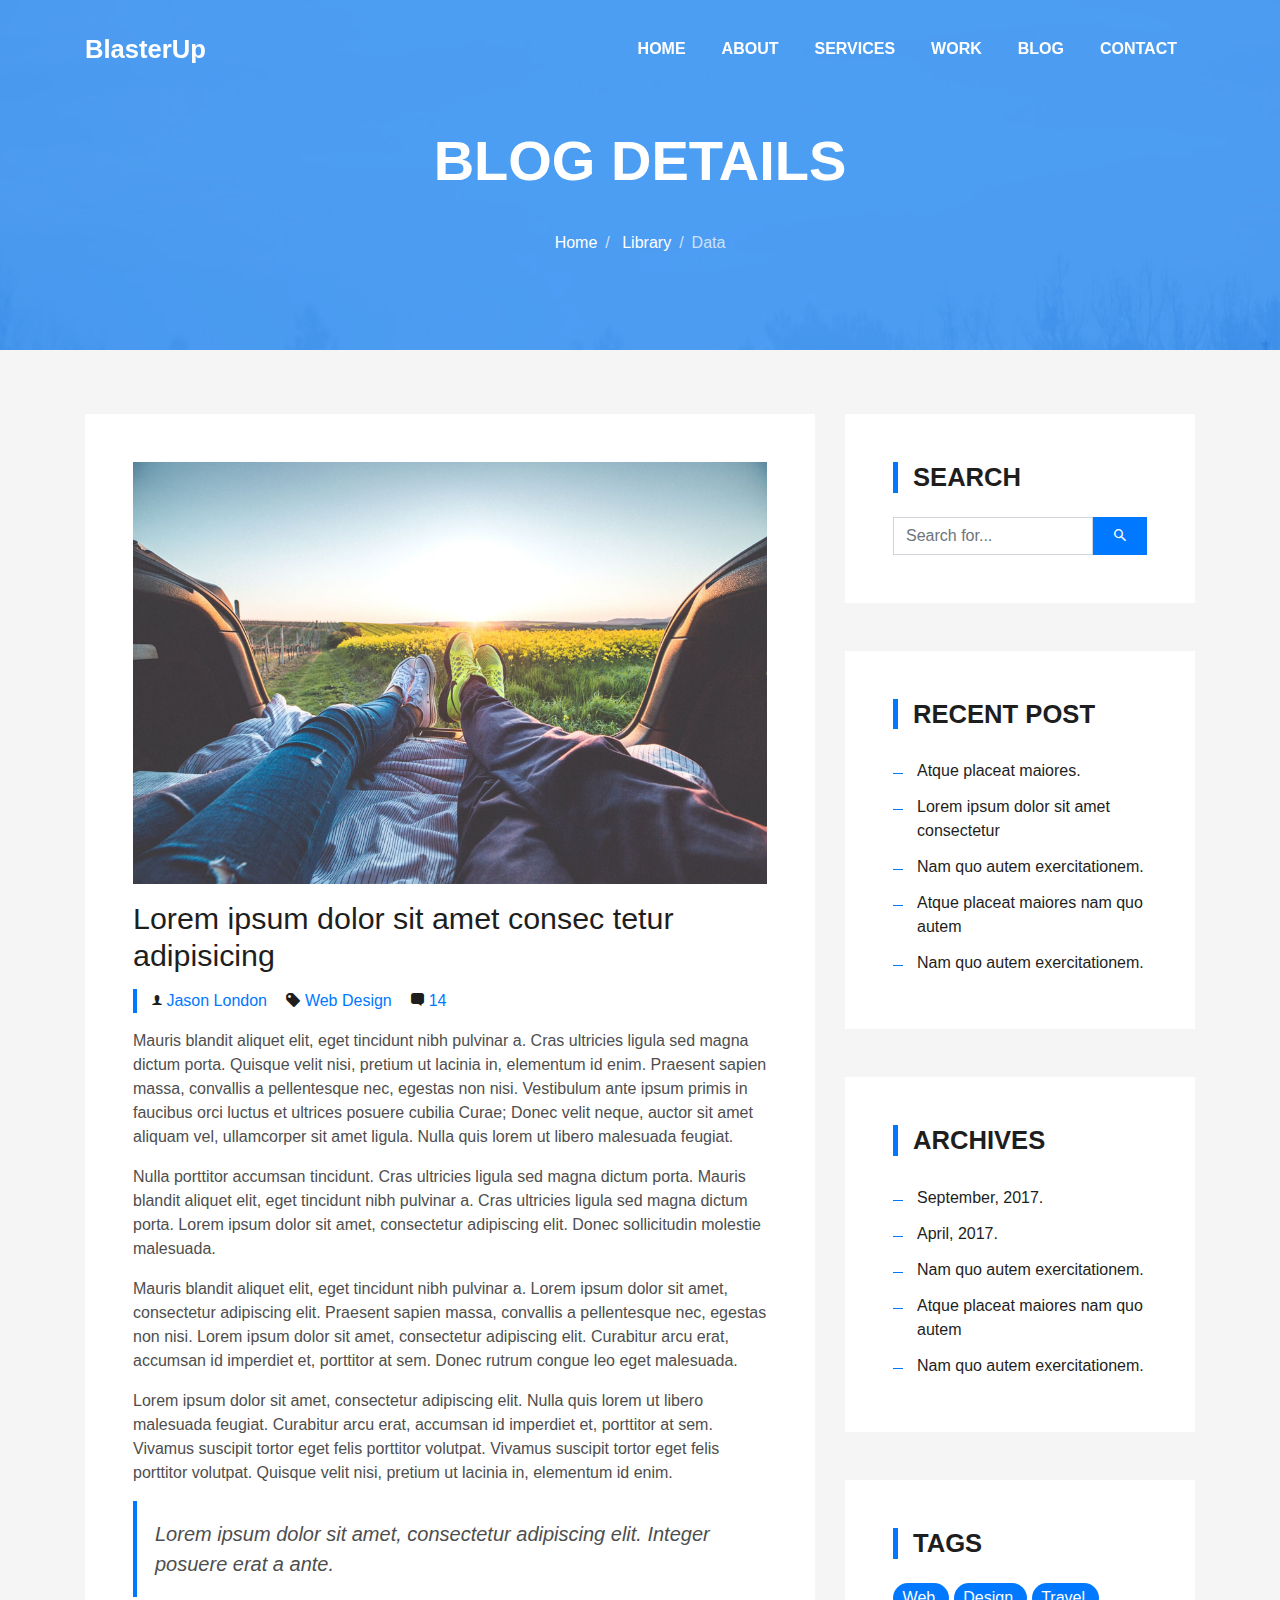
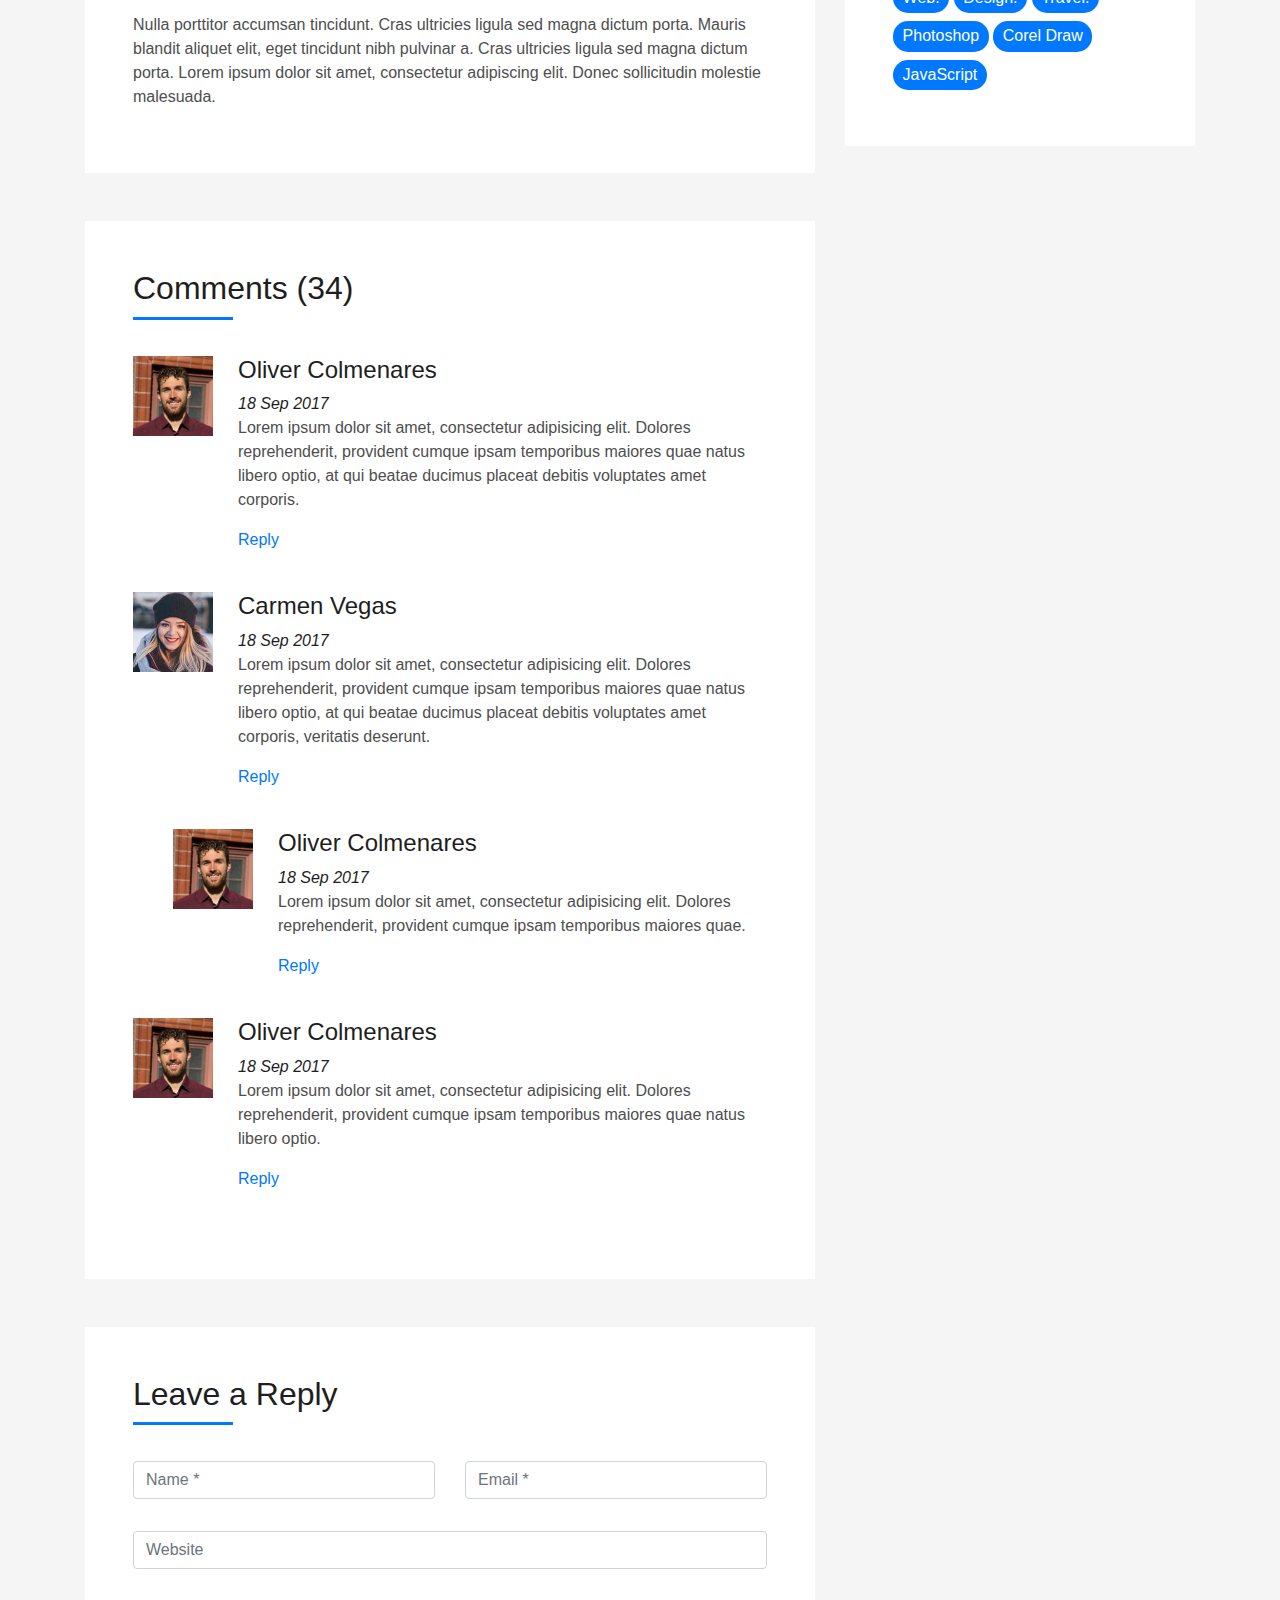
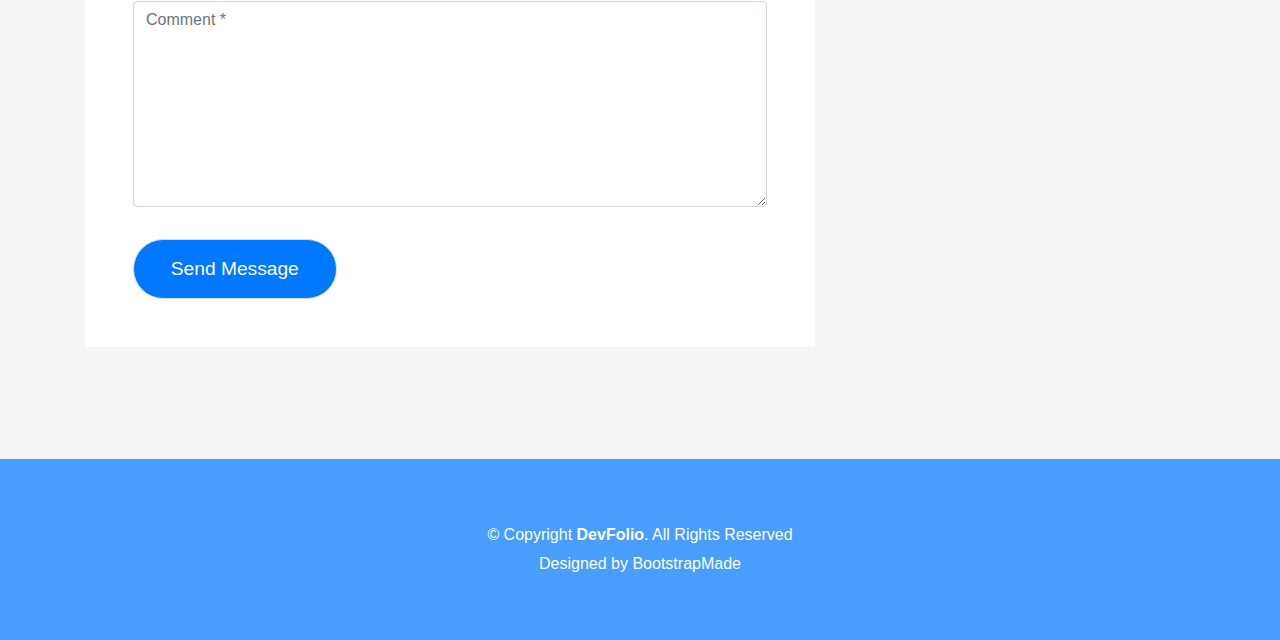
<file: blog-single.html>
<!DOCTYPE html>
<html lang="en">
<head>
  <meta charset="utf-8">
  <title>DevFolio Bootstrap Template</title>
  <meta content="width=device-width, initial-scale=1.0" name="viewport">
  <meta content="" name="keywords">
  <meta content="" name="description">

  <!-- Favicons -->
  <link href="img/favicon.png" rel="icon">
  <link href="img/apple-touch-icon.png" rel="apple-touch-icon">

  <!-- Bootstrap CSS File -->
  <link href="lib/bootstrap/css/bootstrap.min.css" rel="stylesheet">

  <!-- Libraries CSS Files -->
  <link href="lib/font-awesome/css/font-awesome.min.css" rel="stylesheet">
  <link href="lib/animate/animate.min.css" rel="stylesheet">
  <link href="lib/ionicons/css/ionicons.min.css" rel="stylesheet">
  <link href="lib/owlcarousel/assets/owl.carousel.min.css" rel="stylesheet">
  <link href="lib/lightbox/css/lightbox.min.css" rel="stylesheet">

  <!-- Main Stylesheet File -->
  <link href="css/style.css" rel="stylesheet">

  <!-- =======================================================
    Theme Name: DevFolio
    Theme URL: https://bootstrapmade.com/devfolio-bootstrap-portfolio-html-template/
    Author: BootstrapMade.com
    License: https://bootstrapmade.com/license/
  ======================================================= -->
</head>

<body>
  <!--/ Nav Star /-->
  <nav class="navbar navbar-b navbar-trans navbar-expand-md fixed-top" id="mainNav">
    <div class="container">
      <a class="navbar-brand js-scroll" href="#page-top">BlasterUp</a>
      <button class="navbar-toggler collapsed" type="button" data-toggle="collapse" data-target="#navbarDefault"
        aria-controls="navbarDefault" aria-expanded="false" aria-label="Toggle navigation">
        <span></span>
        <span></span>
        <span></span>
      </button>
      <div class="navbar-collapse collapse justify-content-end" id="navbarDefault">
        <ul class="navbar-nav">
          <li class="nav-item">
            <a class="nav-link js-scroll" href="index.html">Home</a>
          </li>
          <li class="nav-item">
            <a class="nav-link js-scroll" href="#">About</a>
          </li>
          <li class="nav-item">
            <a class="nav-link js-scroll" href="#">Services</a>
          </li>
          <li class="nav-item">
            <a class="nav-link js-scroll" href="#">Work</a>
          </li>
          <li class="nav-item">
            <a class="nav-link js-scroll" href="#">Blog</a>
          </li>
          <li class="nav-item">
            <a class="nav-link js-scroll" href="#">Contact</a>
          </li>
        </ul>
      </div>
    </div>
  </nav>
  <!--/ Nav End /-->

  <!--/ Intro Skew Star /-->
  <div class="intro intro-single route bg-image" style="background-image: url(img/overlay-bg.jpg)">
    <div class="overlay-mf"></div>
    <div class="intro-content display-table">
      <div class="table-cell">
        <div class="container">
          <h2 class="intro-title mb-4">Blog Details</h2>
          <ol class="breadcrumb d-flex justify-content-center">
            <li class="breadcrumb-item">
              <a href="#">Home</a>
            </li>
            <li class="breadcrumb-item">
              <a href="#">Library</a>
            </li>
            <li class="breadcrumb-item active">Data</li>
          </ol>
        </div>
      </div>
    </div>
  </div>
  <!--/ Intro Skew End /-->

  <!--/ Section Blog-Single Star /-->
  <section class="blog-wrapper sect-pt4" id="blog">
    <div class="container">
      <div class="row">
        <div class="col-md-8">
          <div class="post-box">
            <div class="post-thumb">
              <img src="img/post-1.jpg" class="img-fluid" alt="">
            </div>
            <div class="post-meta">
              <h1 class="article-title">Lorem ipsum dolor sit amet consec tetur adipisicing</h1>
              <ul>
                <li>
                  <span class="ion-ios-person"></span>
                  <a href="#">Jason London</a>
                </li>
                <li>
                  <span class="ion-pricetag"></span>
                  <a href="#">Web Design</a>
                </li>
                <li>
                  <span class="ion-chatbox"></span>
                  <a href="#">14</a>
                </li>
              </ul>
            </div>
            <div class="article-content">
              <p>
                Mauris blandit aliquet elit, eget tincidunt nibh pulvinar a. Cras ultricies ligula sed magna dictum
                porta. Quisque velit
                nisi, pretium ut lacinia in, elementum id enim. Praesent sapien massa, convallis a pellentesque
                nec, egestas non nisi. Vestibulum ante ipsum primis in faucibus orci luctus et ultrices posuere
                cubilia Curae; Donec velit neque, auctor sit amet aliquam vel, ullamcorper sit amet ligula.
                Nulla quis lorem ut libero malesuada feugiat.
              </p>
              <p>
                Nulla porttitor accumsan tincidunt. Cras ultricies ligula sed magna dictum porta. Mauris blandit
                aliquet elit, eget tincidunt
                nibh pulvinar a. Cras ultricies ligula sed magna dictum porta. Lorem ipsum dolor sit amet,
                consectetur adipiscing elit. Donec sollicitudin molestie malesuada.
              </p>
              <p>
                Mauris blandit aliquet elit, eget tincidunt nibh pulvinar a. Lorem ipsum dolor sit amet, consectetur
                adipiscing elit. Praesent
                sapien massa, convallis a pellentesque nec, egestas non nisi. Lorem ipsum dolor sit amet,
                consectetur adipiscing elit. Curabitur arcu erat, accumsan id imperdiet et, porttitor at
                sem. Donec rutrum congue leo eget malesuada.
              </p>
              <p>
                Lorem ipsum dolor sit amet, consectetur adipiscing elit. Nulla quis lorem ut libero malesuada feugiat.
                Curabitur arcu erat,
                accumsan id imperdiet et, porttitor at sem. Vivamus suscipit tortor eget felis porttitor
                volutpat. Vivamus suscipit tortor eget felis porttitor volutpat. Quisque velit nisi, pretium
                ut lacinia in, elementum id enim.
              </p>
              <blockquote class="blockquote">
                <p class="mb-0">Lorem ipsum dolor sit amet, consectetur adipiscing elit. Integer posuere erat a ante.</p>
              </blockquote>
              <p>
                Nulla porttitor accumsan tincidunt. Cras ultricies ligula sed magna dictum porta. Mauris blandit
                aliquet elit, eget tincidunt
                nibh pulvinar a. Cras ultricies ligula sed magna dictum porta. Lorem ipsum dolor sit amet,
                consectetur adipiscing elit. Donec sollicitudin molestie malesuada.
              </p>
            </div>
          </div>
          <div class="box-comments">
            <div class="title-box-2">
              <h4 class="title-comments title-left">Comments (34)</h4>
            </div>
            <ul class="list-comments">
              <li>
                <div class="comment-avatar">
                  <img src="img/testimonial-2.jpg" alt="">
                </div>
                <div class="comment-details">
                  <h4 class="comment-author">Oliver Colmenares</h4>
                  <span>18 Sep 2017</span>
                  <p>
                    Lorem ipsum dolor sit amet, consectetur adipisicing elit. Dolores reprehenderit, provident cumque
                    ipsam temporibus maiores
                    quae natus libero optio, at qui beatae ducimus placeat debitis voluptates amet corporis.
                  </p>
                  <a href="3">Reply</a>
                </div>
              </li>
              <li>
                <div class="comment-avatar">
                  <img src="img/testimonial-4.jpg" alt="">
                </div>
                <div class="comment-details">
                  <h4 class="comment-author">Carmen Vegas</h4>
                  <span>18 Sep 2017</span>
                  <p>
                    Lorem ipsum dolor sit amet, consectetur adipisicing elit. Dolores reprehenderit, provident cumque
                    ipsam temporibus maiores
                    quae natus libero optio, at qui beatae ducimus placeat debitis voluptates amet corporis,
                    veritatis deserunt.
                  </p>
                  <a href="3">Reply</a>
                </div>
              </li>
              <li class="comment-children">
                <div class="comment-avatar">
                  <img src="img/testimonial-2.jpg" alt="">
                </div>
                <div class="comment-details">
                  <h4 class="comment-author">Oliver Colmenares</h4>
                  <span>18 Sep 2017</span>
                  <p>
                    Lorem ipsum dolor sit amet, consectetur adipisicing elit. Dolores reprehenderit, provident cumque
                    ipsam temporibus maiores
                    quae.
                  </p>
                  <a href="3">Reply</a>
                </div>
              </li>
              <li>
                <div class="comment-avatar">
                  <img src="img/testimonial-2.jpg" alt="">
                </div>
                <div class="comment-details">
                  <h4 class="comment-author">Oliver Colmenares</h4>
                  <span>18 Sep 2017</span>
                  <p>
                    Lorem ipsum dolor sit amet, consectetur adipisicing elit. Dolores reprehenderit, provident cumque
                    ipsam temporibus maiores
                    quae natus libero optio.
                  </p>
                  <a href="3">Reply</a>
                </div>
              </li>
            </ul>
          </div>
          <div class="form-comments">
            <div class="title-box-2">
              <h3 class="title-left">
                Leave a Reply
              </h3>
            </div>
            <form class="form-mf">
              <div class="row">
                <div class="col-md-6 mb-3">
                  <div class="form-group">
                    <input type="text" class="form-control input-mf" id="inputName" placeholder="Name *" required>
                  </div>
                </div>
                <div class="col-md-6 mb-3">
                  <div class="form-group">
                    <input type="email" class="form-control input-mf" id="inputEmail1" placeholder="Email *" required>
                  </div>
                </div>
                <div class="col-md-12 mb-3">
                  <div class="form-group">
                    <input type="url" class="form-control input-mf" id="inputUrl" placeholder="Website">
                  </div>
                </div>
                <div class="col-md-12 mb-3">
                  <div class="form-group">
                    <textarea id="textMessage" class="form-control input-mf" placeholder="Comment *" name="message"
                      cols="45" rows="8" required></textarea>
                  </div>
                </div>
                <div class="col-md-12">
                  <button type="submit" class="button button-a button-big button-rouded">Send Message</button>
                </div>
              </div>
            </form>
          </div>
        </div>
        <div class="col-md-4">
          <div class="widget-sidebar sidebar-search">
            <h5 class="sidebar-title">Search</h5>
            <div class="sidebar-content">
              <form>
                <div class="input-group">
                  <input type="text" class="form-control" placeholder="Search for..." aria-label="Search for...">
                  <span class="input-group-btn">
                    <button class="btn btn-secondary btn-search" type="button">
                      <span class="ion-android-search"></span>
                    </button>
                  </span>
                </div>
              </form>
            </div>
          </div>
          <div class="widget-sidebar">
            <h5 class="sidebar-title">Recent Post</h5>
            <div class="sidebar-content">
              <ul class="list-sidebar">
                <li>
                  <a href="#">Atque placeat maiores.</a>
                </li>
                <li>
                  <a href="#">Lorem ipsum dolor sit amet consectetur</a>
                </li>
                <li>
                  <a href="#">Nam quo autem exercitationem.</a>
                </li>
                <li>
                  <a href="#">Atque placeat maiores nam quo autem</a>
                </li>
                <li>
                  <a href="#">Nam quo autem exercitationem.</a>
                </li>
              </ul>
            </div>
          </div>
          <div class="widget-sidebar">
            <h5 class="sidebar-title">Archives</h5>
            <div class="sidebar-content">
              <ul class="list-sidebar">
                <li>
                  <a href="#">September, 2017.</a>
                </li>
                <li>
                  <a href="#">April, 2017.</a>
                </li>
                <li>
                  <a href="#">Nam quo autem exercitationem.</a>
                </li>
                <li>
                  <a href="#">Atque placeat maiores nam quo autem</a>
                </li>
                <li>
                  <a href="#">Nam quo autem exercitationem.</a>
                </li>
              </ul>
            </div>
          </div>
          <div class="widget-sidebar widget-tags">
            <h5 class="sidebar-title">Tags</h5>
            <div class="sidebar-content">
              <ul>
                <li>
                  <a href="#">Web.</a>
                </li>
                <li>
                  <a href="#">Design.</a>
                </li>
                <li>
                  <a href="#">Travel.</a>
                </li>
                <li>
                  <a href="#">Photoshop</a>
                </li>
                <li>
                  <a href="#">Corel Draw</a>
                </li>
                <li>
                  <a href="#">JavaScript</a>
                </li>
              </ul>
            </div>
          </div>
        </div>
      </div>
    </div>
  </section>
  <!--/ Section Blog-Single End /-->

  <!--/ Section Contact-Footer Star /-->
  <section class="paralax-mf footer-paralax bg-image sect-mt4 route" style="background-image: url(img/overlay-bg.jpg)">
    <div class="overlay-mf"></div>
    <footer>
      <div class="container">
        <div class="row">
          <div class="col-sm-12">
            <div class="copyright-box">
              <p class="copyright">&copy; Copyright <strong>DevFolio</strong>. All Rights Reserved</p>
              <div class="credits">
                <!--
                  All the links in the footer should remain intact.
                  You can delete the links only if you purchased the pro version.
                  Licensing information: https://bootstrapmade.com/license/
                  Purchase the pro version with working PHP/AJAX contact form: https://bootstrapmade.com/buy/?theme=DevFolio
                -->
                Designed by <a href="https://bootstrapmade.com/">BootstrapMade</a>
              </div>
            </div>
          </div>
        </div>
      </div>
    </footer>
  </section>
  <!--/ Section Contact-footer End /-->

  <a href="#" class="back-to-top"><i class="fa fa-chevron-up"></i></a>
  <div id="preloader"></div>

  <!-- JavaScript Libraries -->
  <script src="lib/jquery/jquery.min.js"></script>
  <script src="lib/jquery/jquery-migrate.min.js"></script>
  <script src="lib/popper/popper.min.js"></script>
  <script src="lib/bootstrap/js/bootstrap.min.js"></script>
  <script src="lib/easing/easing.min.js"></script>
  <script src="lib/counterup/jquery.waypoints.min.js"></script>
  <script src="lib/counterup/jquery.counterup.js"></script>
  <script src="lib/owlcarousel/owl.carousel.min.js"></script>
  <script src="lib/lightbox/js/lightbox.min.js"></script>
  <script src="lib/typed/typed.min.js"></script>
  <!-- Contact Form JavaScript File -->
  <script src="contactform/contactform.js"></script>

  <!-- Template Main Javascript File -->
  <script src="js/main.js"></script>

</body>
</html>
</file>
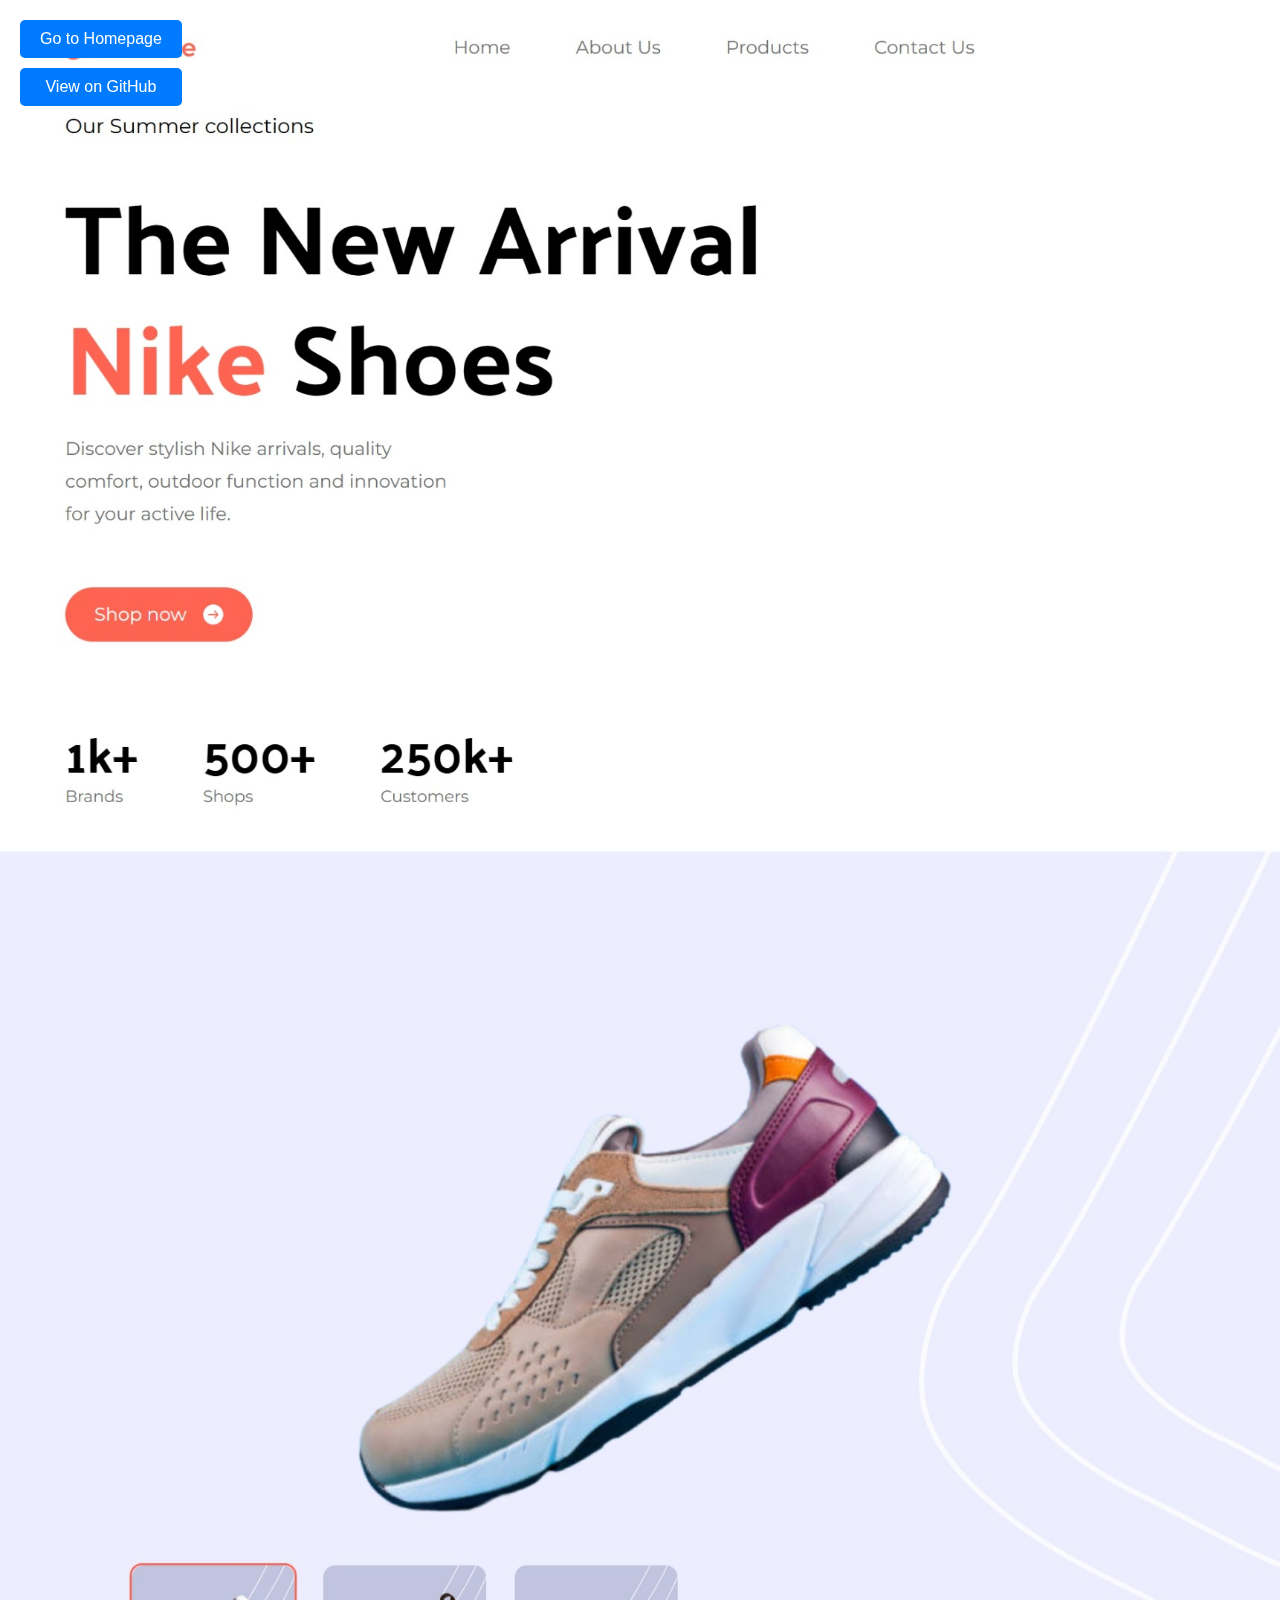
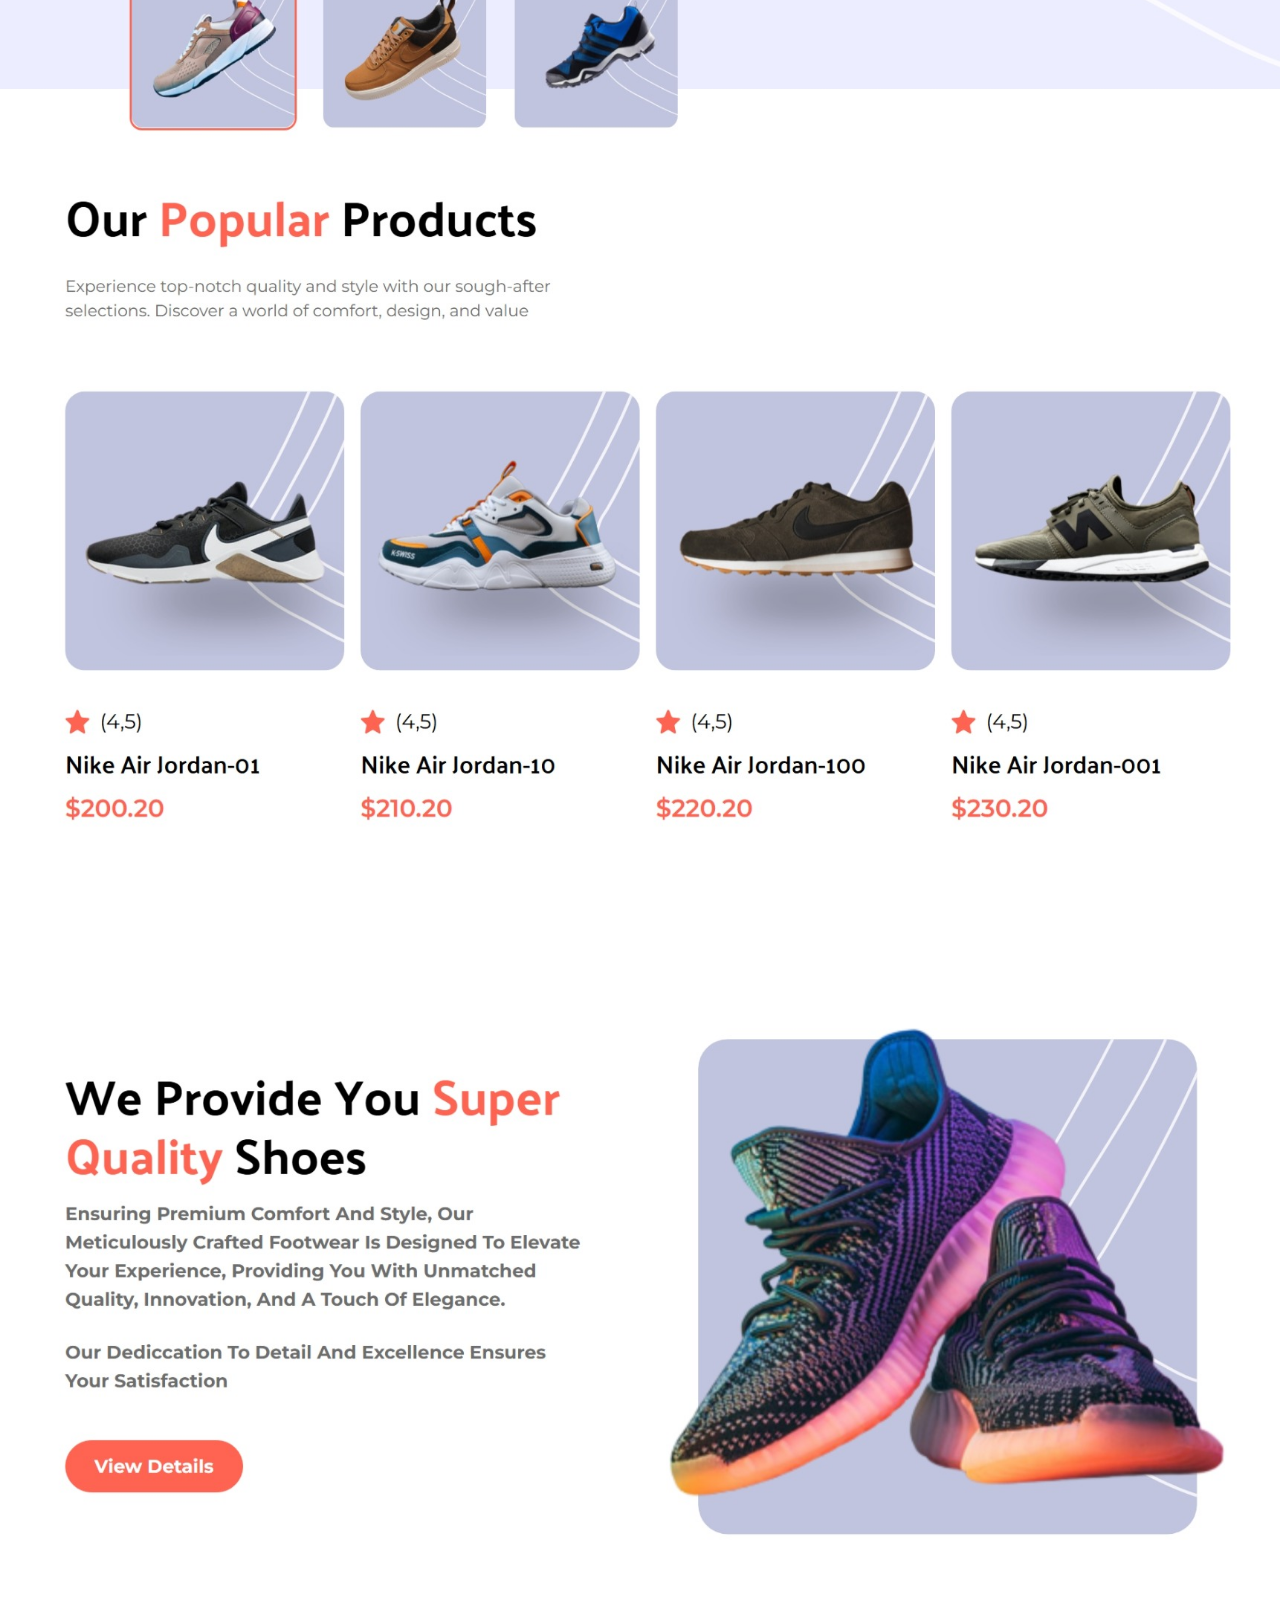
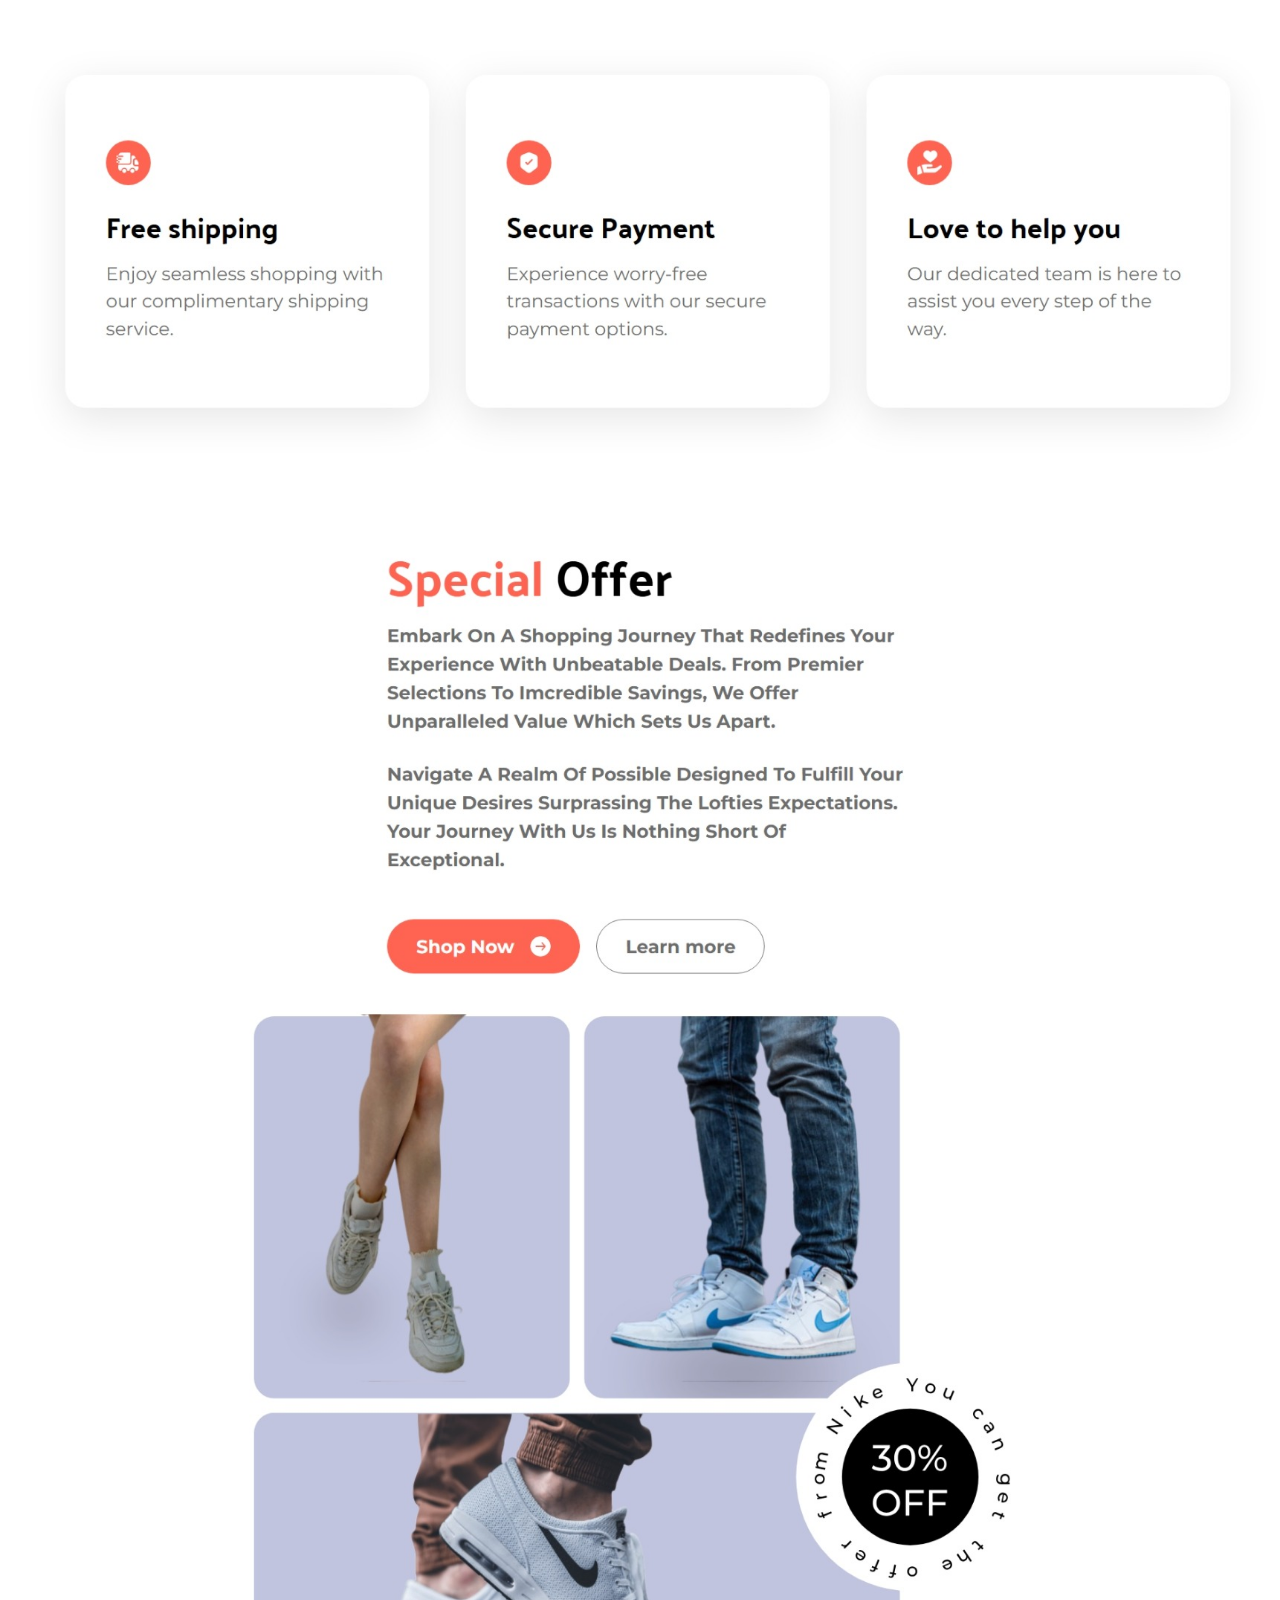
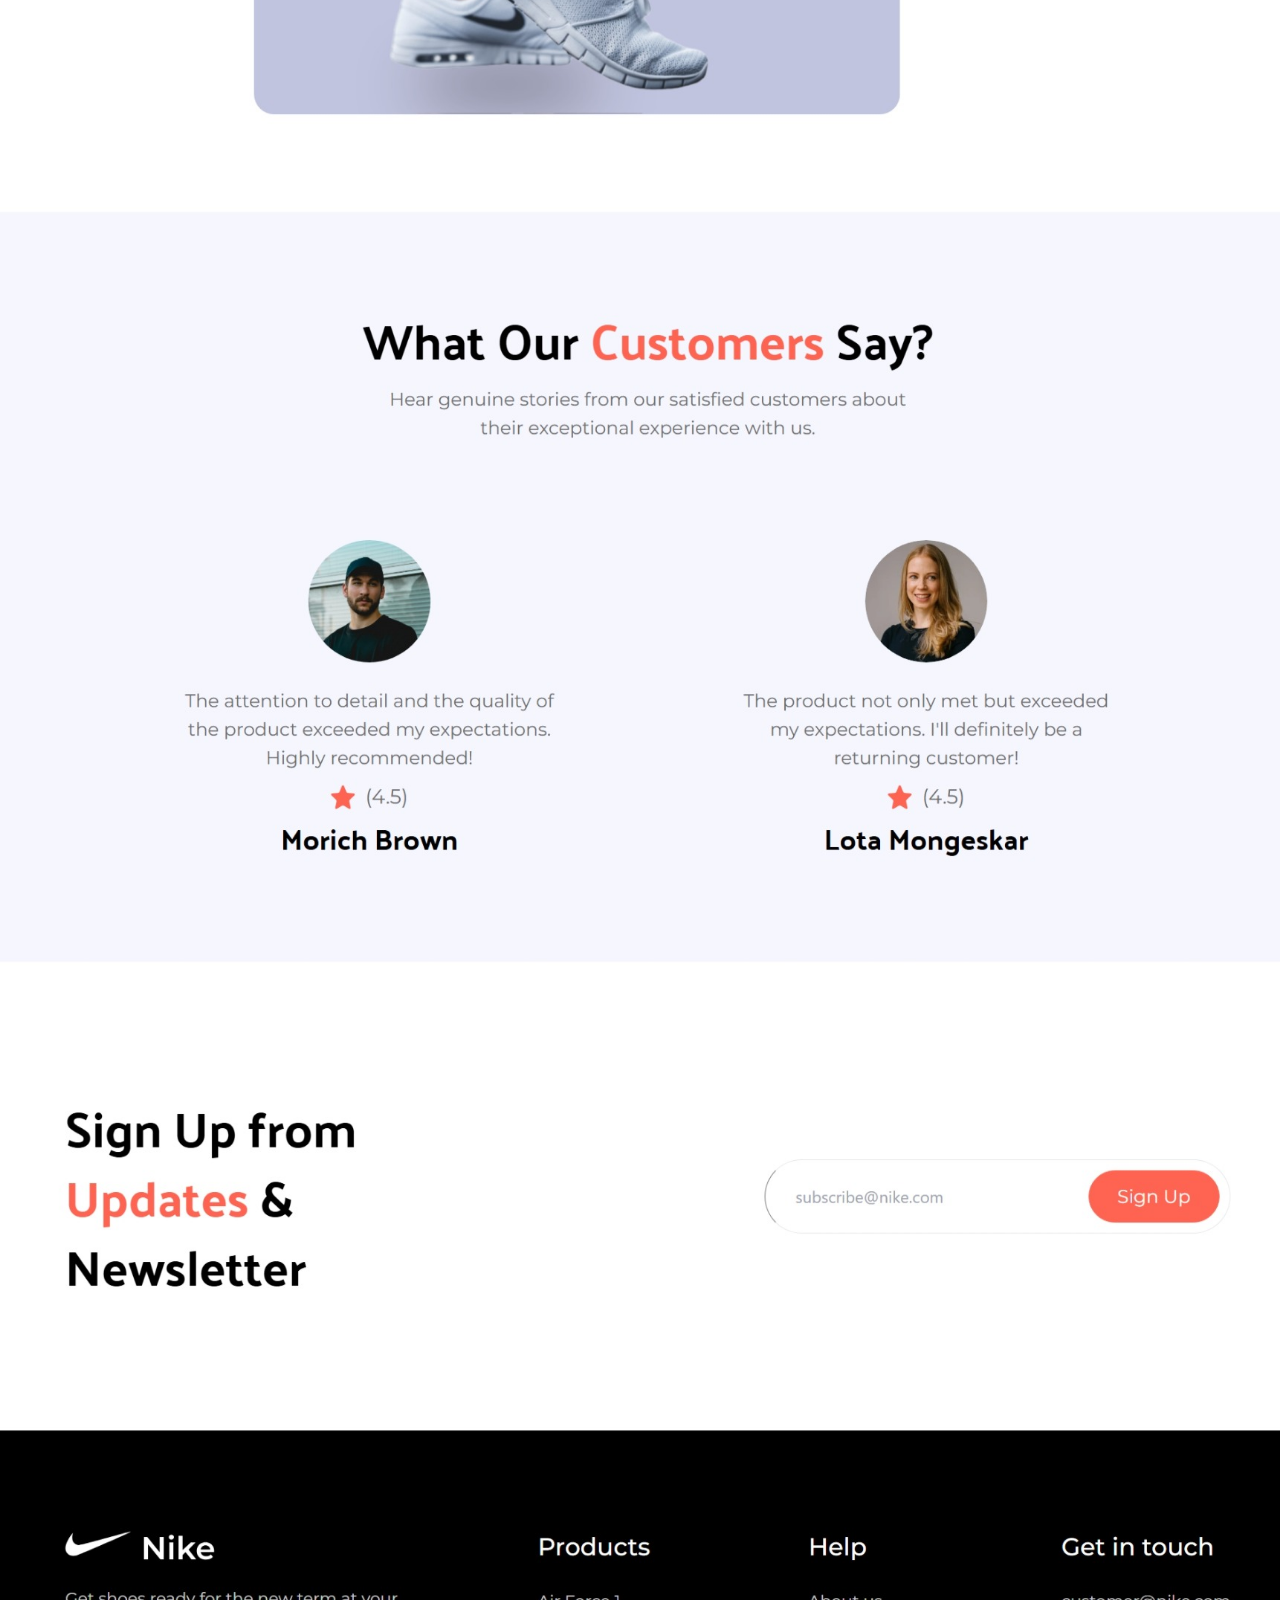
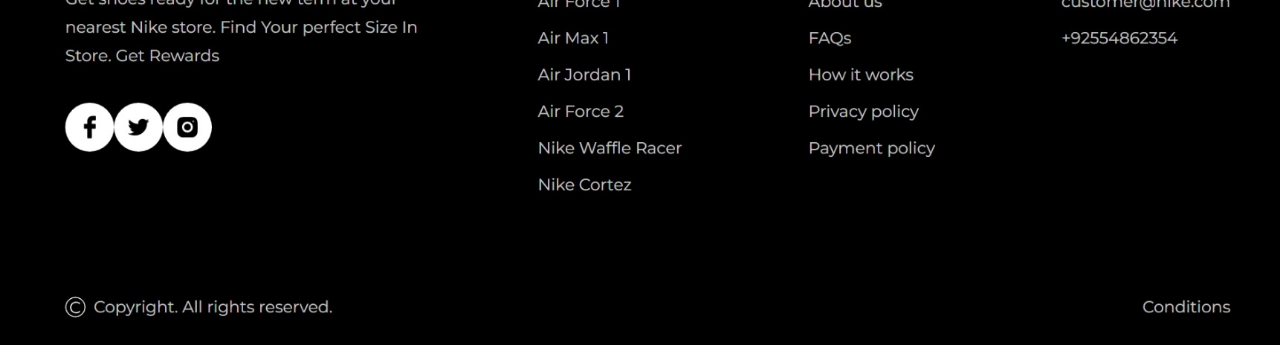
<file: NikePage/Nike.html>
<!DOCTYPE html>
<html lang="en">
<head>
    <meta charset="UTF-8">
    <meta name="viewport" content="width=device-width, initial-scale=1.0">
    <title>Nike Page</title>
    <style>
        body {
            margin: 0;
            padding: 0;
            font-family: Arial, sans-serif;
            background: #000; /* fallback background */
        }
        .button-container {
            position: fixed;
            top: 20px;
            left: 20px;
            z-index: 10;
            display: flex;
            flex-direction: column;
            gap: 10px;
        }
        .home-button, .github-button {
            padding: 10px 20px;
            font-size: 16px;
            color: white;
            background-color: #007BFF;
            border: none;
            border-radius: 5px;
            cursor: pointer;
            text-decoration: none;
            display: inline-block;
            text-align: center;
        }
        .home-button:hover, .github-button:hover {
            background-color: #0056b3;
        }
        .screenshot-img {
            display: block;
            width: auto;
            max-width: 100vw;
            height: auto;
            margin: 0 auto;
        }
    </style>
</head>
<body>
    <div class="button-container">
        <a href="../index.html" class="home-button">Go to Homepage</a>
        <a href="https://github.com/EtienneFeyrer/Nike" target="_blank" class="github-button">View on GitHub</a>
    </div>
    <img src="../img/NikePage.jpeg" alt="Nike Page Screenshot" class="screenshot-img">
</body>
</html>
</file>
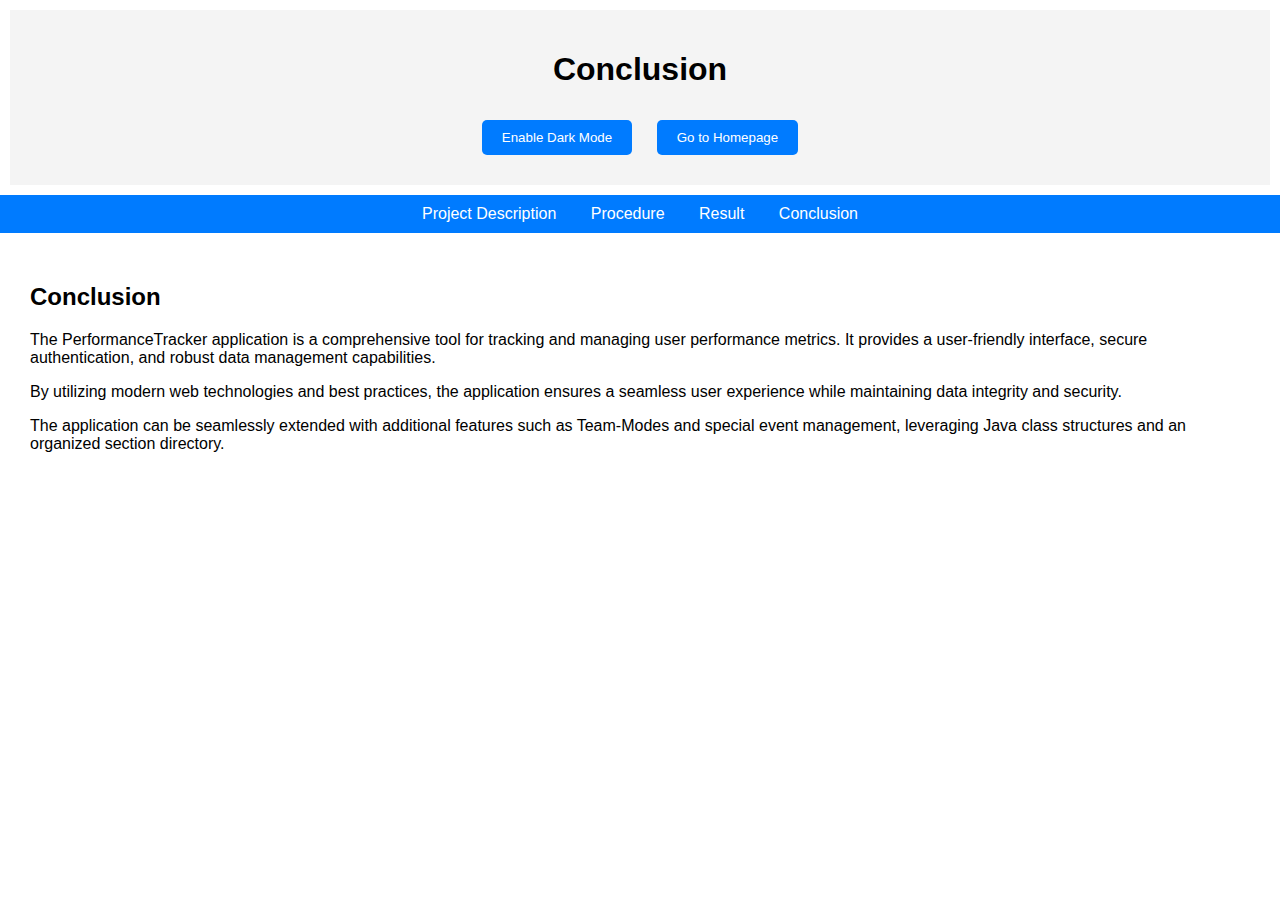
<file: PerformanceTrackerSections/Conclusion.html>
<!DOCTYPE html>
<html lang="en">
<head>
    <meta charset="UTF-8">
    <meta name="viewport" content="width=device-width, initial-scale=1.0">
    <title>Conclusion - PerformanceTracker</title>
    <style>
        body {
            font-family: Arial, sans-serif;
            margin: 0;
            padding: 0;
            background-color: #ffffff;
            color: #000000;
            transition: background-color 0.3s ease, color 0.3s ease;
        }
        header, section {
            padding: 20px;
            margin: 10px;
        }
        header {
            background-color: #f4f4f4;
            text-align: center;
        }
        body.dark-mode {
            background-color: #121212;
            color: #ffffff;
        }
        header.dark-mode {
            background-color: #333333;
        }
        button {
            padding: 10px 20px;
            margin: 10px;
            cursor: pointer;
            border: none;
            border-radius: 5px;
        }
        button.toggle-dark-mode {
            background-color: #007bff;
            color: #ffffff;
        }
        button.toggle-dark-mode.dark-mode {
            background-color: #0056b3;
        }
        nav {
            background-color: #007bff;
            padding: 10px;
            text-align: center;
        }
        nav a {
            color: white;
            margin: 0 15px;
            text-decoration: none;
        }
        nav a:hover {
            text-decoration: underline;
        }
    </style>
</head>
<body>
    <header id="header">
        <h1>Conclusion</h1>
        <button id="darkModeToggle" class="toggle-dark-mode">Enable Dark Mode</button>
        <button id="homepageRedirect" class="toggle-dark-mode">Go to Homepage</button>
    </header>

    <nav>
        <a href="Project-description.html">Project Description</a>
        <a href="Procedure.html">Procedure</a>
        <a href="Result.html">Result</a>
        <a href="Conclusion.html">Conclusion</a>
    </nav>

    <!-- Conclusion Section -->
    <section id="conclusion">
        <h2>Conclusion</h2>
        <p>The PerformanceTracker application is a comprehensive tool for tracking and managing user performance metrics. It provides a user-friendly interface, secure authentication, and robust data management capabilities.</p>
        <p>By utilizing modern web technologies and best practices, the application ensures a seamless user experience while maintaining data integrity and security.</p>
        <p>The application can be seamlessly extended with additional features such as Team-Modes and special event management, leveraging Java class structures and an organized section directory.</p>
    </section>

    <script>
        const darkModeToggle = document.getElementById("darkModeToggle");
        const homepageRedirect = document.getElementById("homepageRedirect");
        const body = document.body;
        const header = document.getElementById("header");

        // Dark mode toggle functionality
        darkModeToggle.addEventListener("click", () => {
            body.classList.toggle("dark-mode");
            header.classList.toggle("dark-mode");
            darkModeToggle.classList.toggle("dark-mode");

            if (body.classList.contains("dark-mode")) {
                darkModeToggle.textContent = "Disable Dark Mode";
            } else {
                darkModeToggle.textContent = "Enable Dark Mode";
            }
        });

        // Redirect to homepage functionality
        homepageRedirect.addEventListener("click", () => {
            window.location.href = "../index.html"; // Adjust the path if needed
        });
    </script>
</body>
</html>
</file>
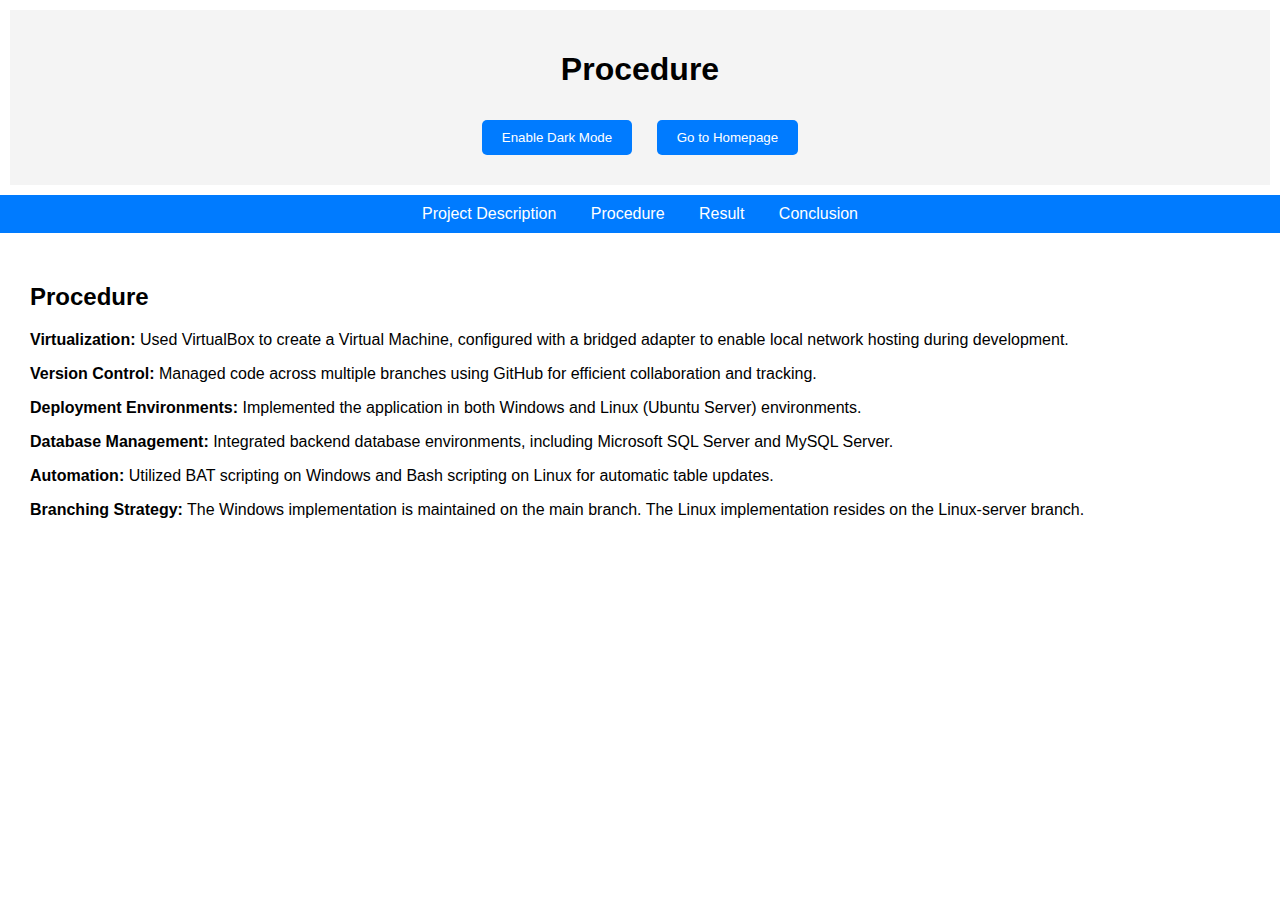
<file: PerformanceTrackerSections/Procedure.html>
<!DOCTYPE html>
<html lang="en">
<head>
    <meta charset="UTF-8">
    <meta name="viewport" content="width=device-width, initial-scale=1.0">
    <title>Procedure - PerformanceTracker</title>
    <style>
        body {
            font-family: Arial, sans-serif;
            margin: 0;
            padding: 0;
            background-color: #ffffff;
            color: #000000;
            transition: background-color 0.3s ease, color 0.3s ease;
        }
        header, section {
            padding: 20px;
            margin: 10px;
        }
        header {
            background-color: #f4f4f4;
            text-align: center;
        }
        body.dark-mode {
            background-color: #121212;
            color: #ffffff;
        }
        header.dark-mode {
            background-color: #333333;
        }
        button {
            padding: 10px 20px;
            margin: 10px;
            cursor: pointer;
            border: none;
            border-radius: 5px;
        }
        button.toggle-dark-mode {
            background-color: #007bff;
            color: #ffffff;
        }
        button.toggle-dark-mode.dark-mode {
            background-color: #0056b3;
        }
        nav {
            background-color: #007bff;
            padding: 10px;
            text-align: center;
        }
        nav a {
            color: white;
            margin: 0 15px;
            text-decoration: none;
        }
        nav a:hover {
            text-decoration: underline;
        }
    </style>
</head>
<body>
    <header id="header">
        <h1>Procedure</h1>
        <button id="darkModeToggle" class="toggle-dark-mode">Enable Dark Mode</button>
        <button id="homepageRedirect" class="toggle-dark-mode">Go to Homepage</button>
    </header>

    <nav>
        <a href="Project-description.html">Project Description</a>
        <a href="Procedure.html">Procedure</a>
        <a href="Result.html">Result</a>
        <a href="Conclusion.html">Conclusion</a>
    </nav>

    <!-- Procedure Section -->
    <section id="procedure">
        <h2>Procedure</h2>
        <p><strong>Virtualization:</strong> Used VirtualBox to create a Virtual Machine, configured with a bridged adapter to enable local network hosting during development.</p>
        <p><strong>Version Control:</strong> Managed code across multiple branches using GitHub for efficient collaboration and tracking.</p>
        <p><strong>Deployment Environments:</strong> Implemented the application in both Windows and Linux (Ubuntu Server) environments.</p>
        <p><strong>Database Management:</strong> Integrated backend database environments, including Microsoft SQL Server and MySQL Server.</p>
        <p><strong>Automation:</strong> Utilized BAT scripting on Windows and Bash scripting on Linux for automatic table updates.</p>
        <p><strong>Branching Strategy:</strong> The Windows implementation is maintained on the main branch. The Linux implementation resides on the Linux-server branch.</p>
    </section>

    <script>
        const darkModeToggle = document.getElementById("darkModeToggle");
        const homepageRedirect = document.getElementById("homepageRedirect");
        const body = document.body;
        const header = document.getElementById("header");

        // Dark mode toggle functionality
        darkModeToggle.addEventListener("click", () => {
            body.classList.toggle("dark-mode");
            header.classList.toggle("dark-mode");
            darkModeToggle.classList.toggle("dark-mode");

            if (body.classList.contains("dark-mode")) {
                darkModeToggle.textContent = "Disable Dark Mode";
            } else {
                darkModeToggle.textContent = "Enable Dark Mode";
            }
        });

        // Redirect to homepage functionality
        homepageRedirect.addEventListener("click", () => {
            window.location.href = "../index.html"; // Adjust the path if needed
        });
    </script>
</body>
</html>
</file>
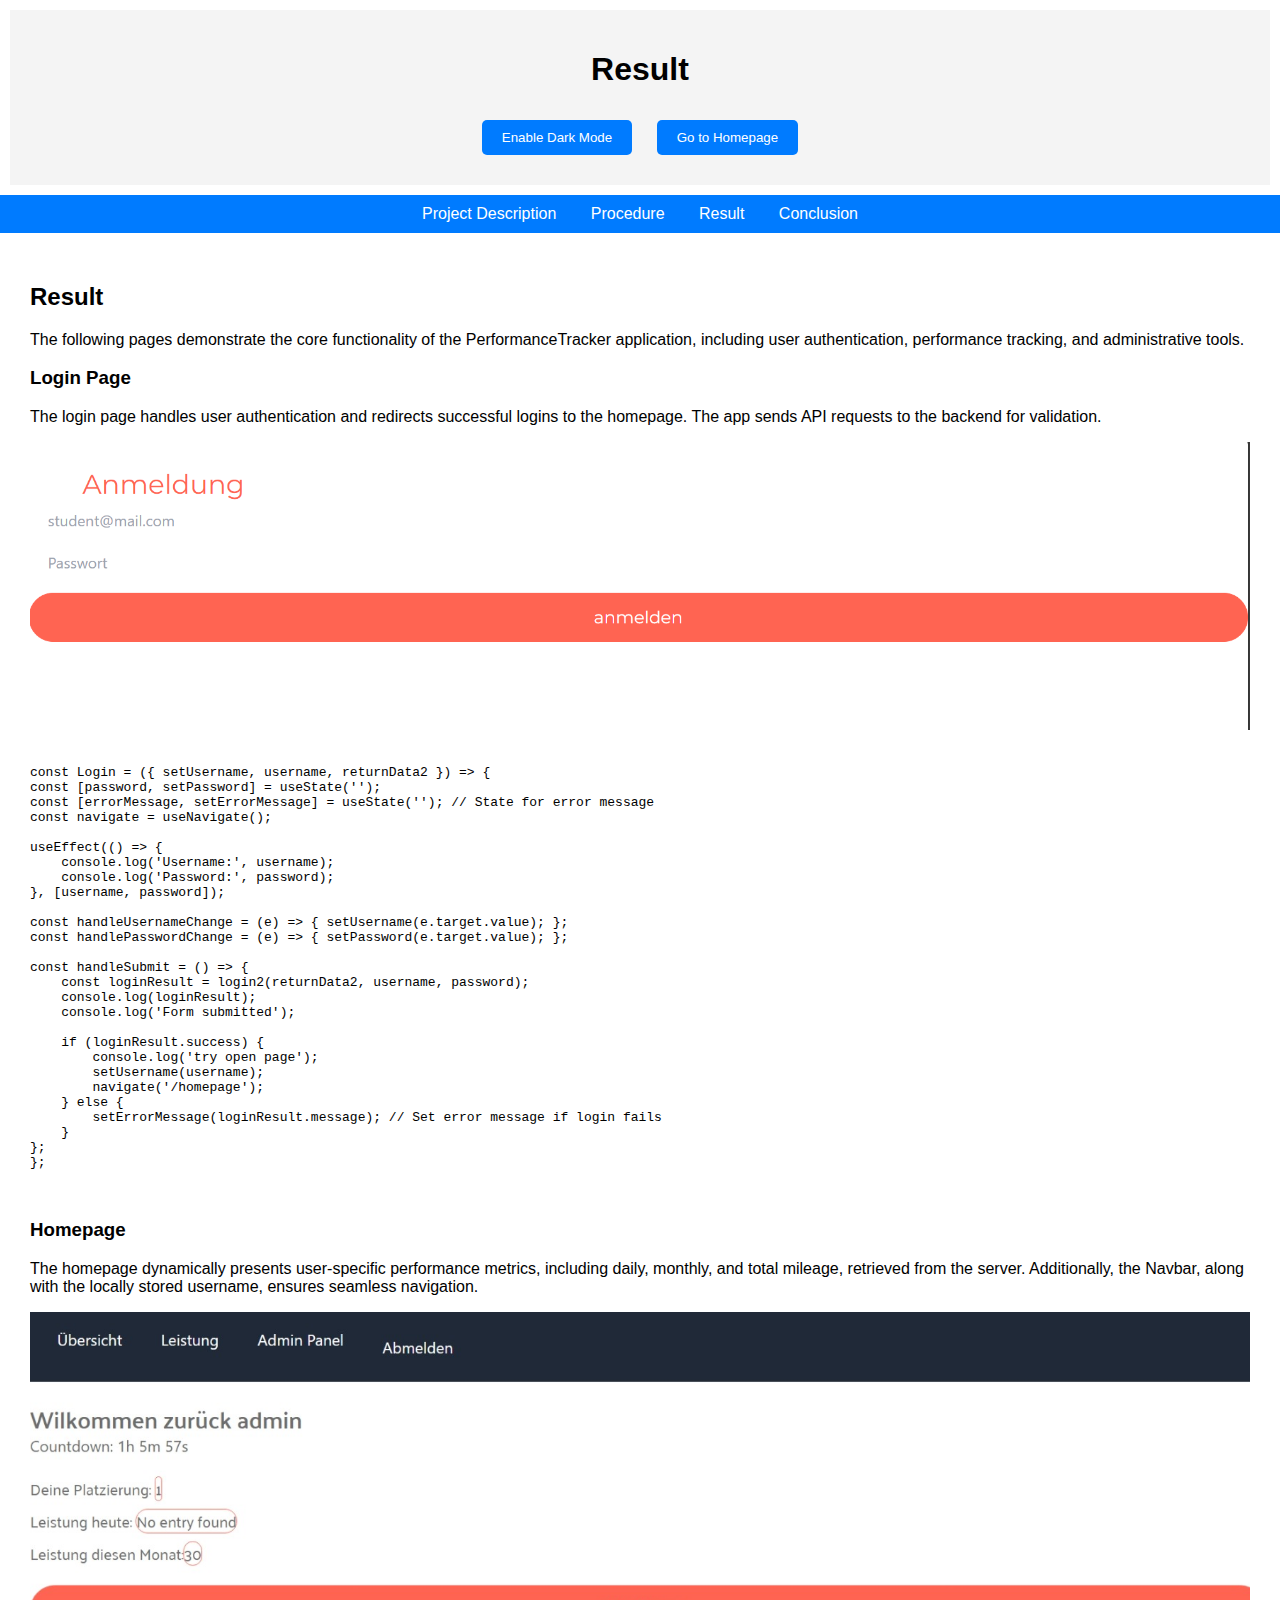
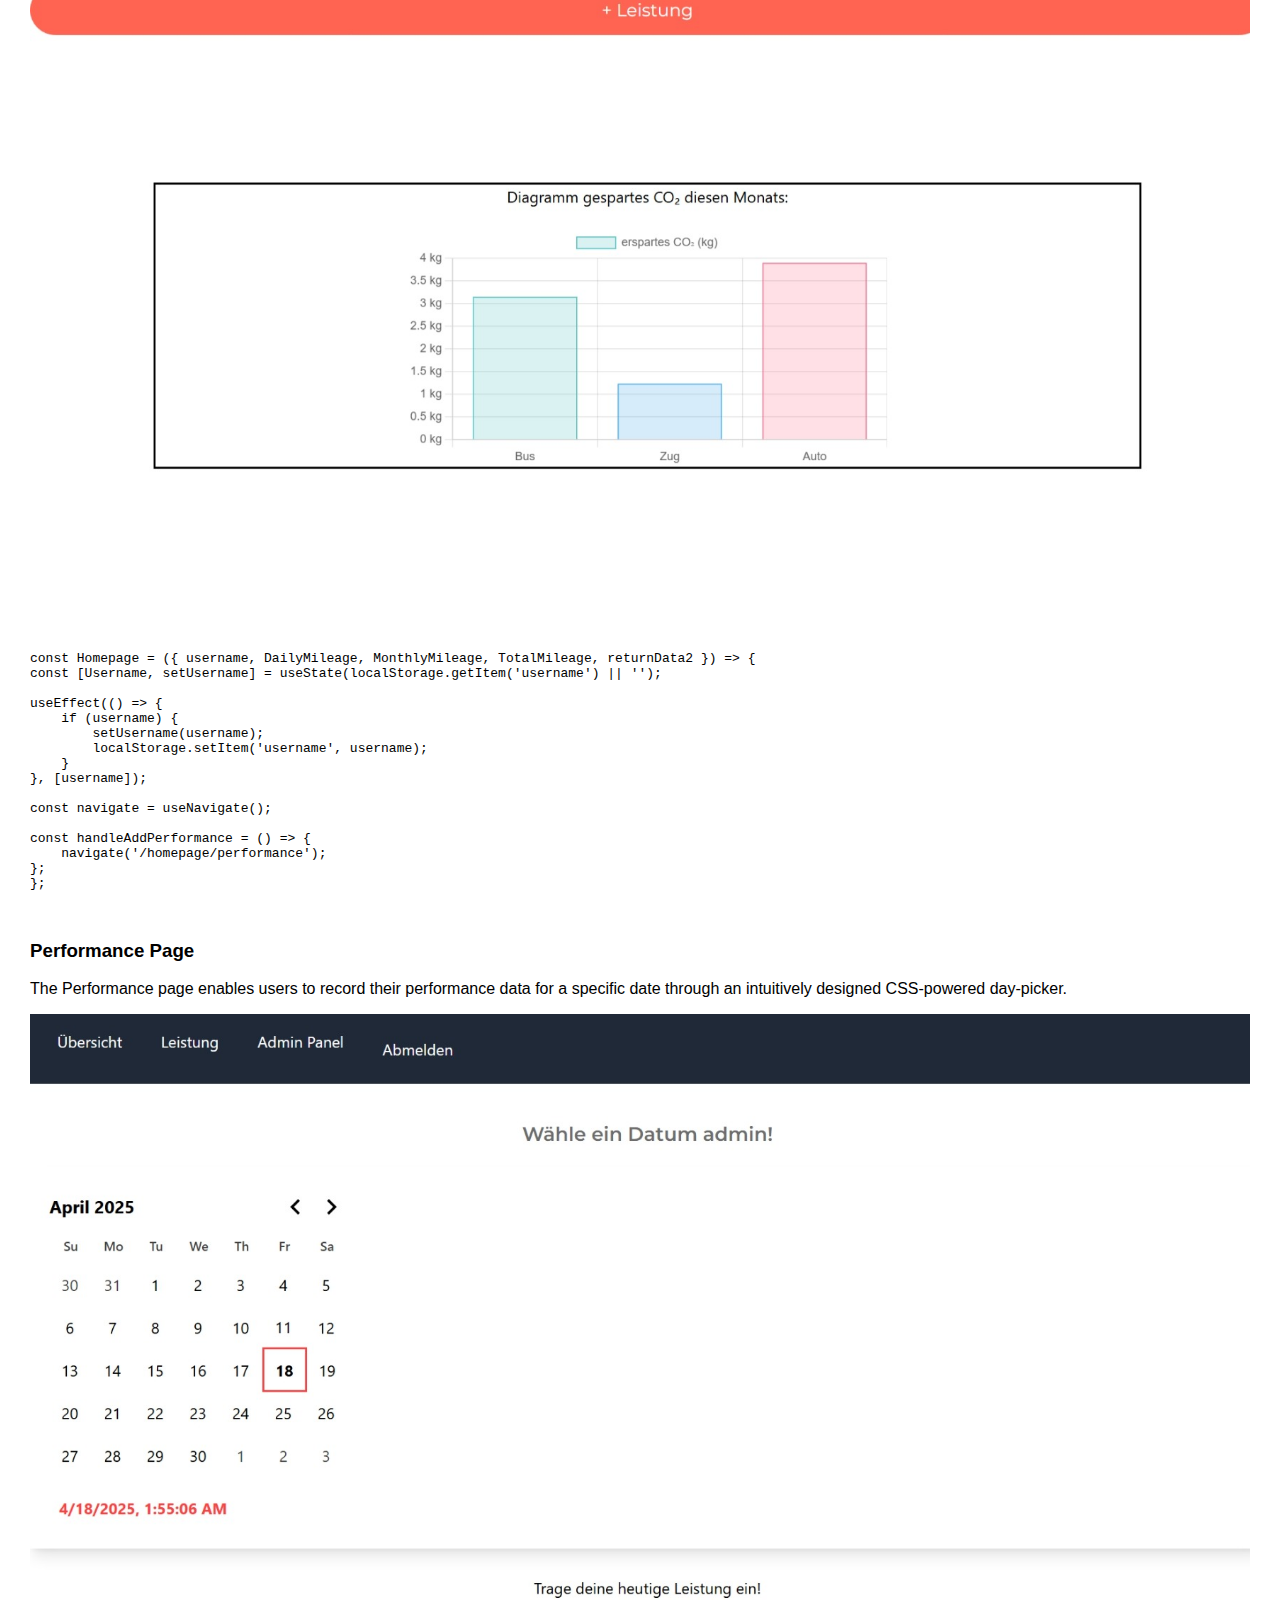
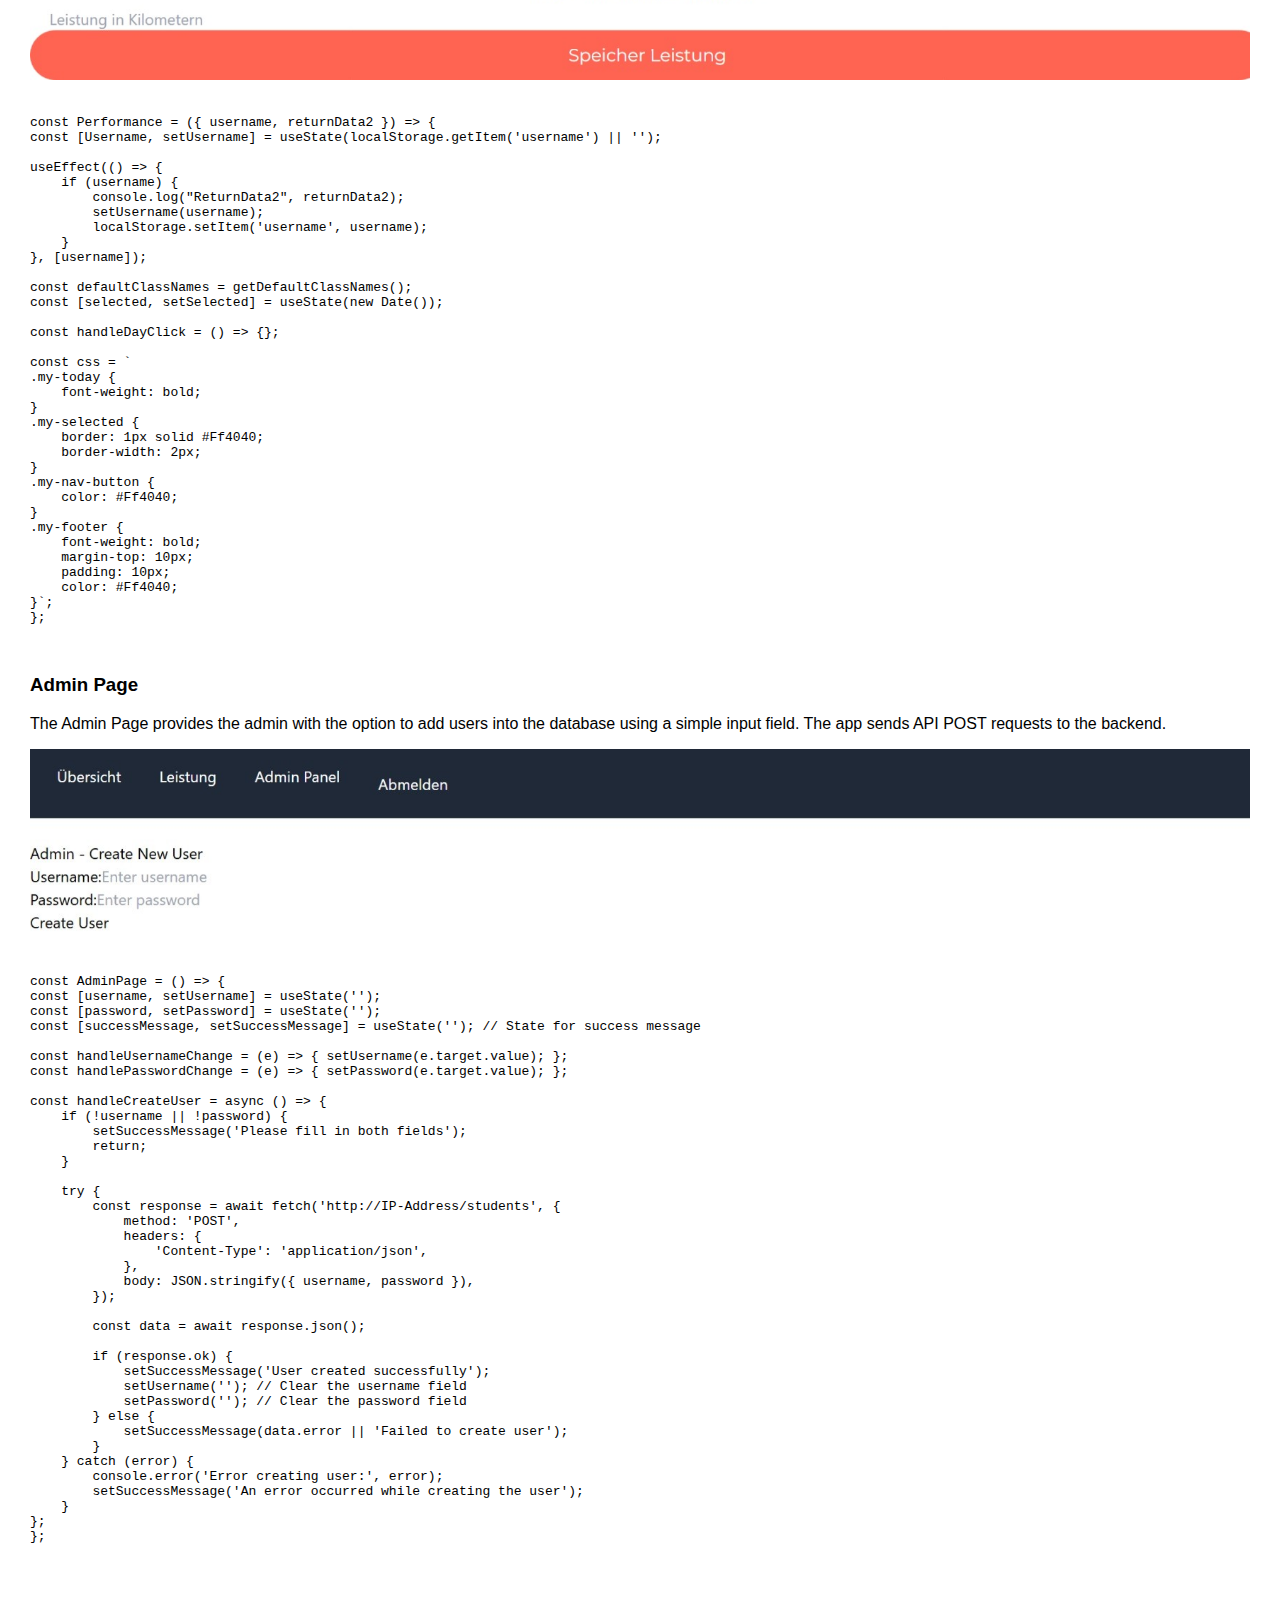
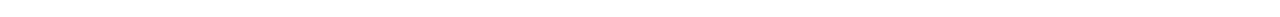
<file: PerformanceTrackerSections/Result.html>
<!DOCTYPE html>
<html lang="en">
<head>
    <meta charset="UTF-8">
    <meta name="viewport" content="width=device-width, initial-scale=1.0">
    <title>Project Description - PerformanceTracker</title>
    <style>
        body {
            font-family: Arial, sans-serif;
            margin: 0;
            padding: 0;
            background-color: #ffffff;
            color: #000000;
            transition: background-color 0.3s ease, color 0.3s ease;
        }
        header, section {
            padding: 20px;
            margin: 10px;
        }
        header {
            background-color: #f4f4f4;
            text-align: center;
        }
        body.dark-mode {
            background-color: #121212;
            color: #ffffff;
        }
        header.dark-mode {
            background-color: #333333;
        }
        button {
            padding: 10px 20px;
            margin: 10px;
            cursor: pointer;
            border: none;
            border-radius: 5px;
        }
        button.toggle-dark-mode {
            background-color: #007bff;
            color: #ffffff;
        }
        button.toggle-dark-mode.dark-mode {
            background-color: #0056b3;
        }
        nav {
            background-color: #007bff;
            padding: 10px;
            text-align: center;
        }
        nav a {
            color: white;
            margin: 0 15px;
            text-decoration: none;
        }
        nav a:hover {
            text-decoration: underline;
        }
    </style>
</head>
<body>
    <header id="header">
        <h1>Result</h1>
        <button id="darkModeToggle" class="toggle-dark-mode">Enable Dark Mode</button>
        <button id="homepageRedirect" class="toggle-dark-mode">Go to Homepage</button>
    </header>

    <nav>
        <a href="Project-description.html">Project Description</a>
        <a href="Procedure.html">Procedure</a>
        <a href="Result.html">Result</a>
        <a href="Conclusion.html">Conclusion</a>
    </nav>

    <!-- Result Section -->
    <section id="result">
        <h2>Result</h2>
        <p>The following pages demonstrate the core functionality of the PerformanceTracker application, including user authentication, performance tracking, and administrative tools.</p>

        <!-- Login Page -->
        <h3>Login Page</h3>
        <p>The login page handles user authentication and redirects successful logins to the homepage. The app sends API requests to the backend for validation.</p>
        <p>
            <img src="../img/LoginPage.png" alt="Login Page Screenshot" style="max-width: 100%; height: auto;">
        </p>
        <pre>
            <code>
const Login = ({ setUsername, username, returnData2 }) => {
const [password, setPassword] = useState('');
const [errorMessage, setErrorMessage] = useState(''); // State for error message
const navigate = useNavigate();

useEffect(() => {
    console.log('Username:', username);
    console.log('Password:', password);
}, [username, password]);

const handleUsernameChange = (e) => { setUsername(e.target.value); };
const handlePasswordChange = (e) => { setPassword(e.target.value); };

const handleSubmit = () => {
    const loginResult = login2(returnData2, username, password);
    console.log(loginResult);
    console.log('Form submitted');

    if (loginResult.success) {
        console.log('try open page');
        setUsername(username);
        navigate('/homepage');
    } else {
        setErrorMessage(loginResult.message); // Set error message if login fails
    }
};
};
            </code>
        </pre>

        <!-- Homepage -->
        <h3>Homepage</h3>
        <p>The homepage dynamically presents user-specific performance metrics, including daily, monthly, and total mileage, retrieved from the server. Additionally, the Navbar, along with the locally stored username, ensures seamless navigation.</p>
        <p>
            <img src="../img/HomepageTracker.jpeg" alt="Homepage Screenshot" style="max-width: 100%; height: auto;">
        </p>
        <pre>
            <code>
const Homepage = ({ username, DailyMileage, MonthlyMileage, TotalMileage, returnData2 }) => {
const [Username, setUsername] = useState(localStorage.getItem('username') || '');

useEffect(() => {
    if (username) {
        setUsername(username);
        localStorage.setItem('username', username);
    }
}, [username]);

const navigate = useNavigate();

const handleAddPerformance = () => {
    navigate('/homepage/performance');
};
};
            </code>
        </pre>

        <!-- Performance Page -->
        <h3>Performance Page</h3>
        <p>The Performance page enables users to record their performance data for a specific date through an intuitively designed CSS-powered day-picker.</p>
        <p>
            <img src="../img/TrackerPage.jpeg" alt="Performance Page Screenshot" style="max-width: 100%; height: auto;">
        </p>
        <pre>
            <code>
const Performance = ({ username, returnData2 }) => {
const [Username, setUsername] = useState(localStorage.getItem('username') || '');

useEffect(() => {
    if (username) {
        console.log("ReturnData2", returnData2);
        setUsername(username);
        localStorage.setItem('username', username);
    }
}, [username]);

const defaultClassNames = getDefaultClassNames();
const [selected, setSelected] = useState(new Date());

const handleDayClick = () => {};

const css = `
.my-today {
    font-weight: bold;
}
.my-selected {
    border: 1px solid #Ff4040;
    border-width: 2px;
}
.my-nav-button {
    color: #Ff4040;
}
.my-footer {
    font-weight: bold;
    margin-top: 10px;
    padding: 10px;
    color: #Ff4040;
}`;
};
            </code>
        </pre>

        <!-- Admin Page -->
        <h3>Admin Page</h3>
        <p>The Admin Page provides the admin with the option to add users into the database using a simple input field. The app sends API POST requests to the backend.</p>
        <p>
            <img src="../img/AdminPage.jpeg" alt="Admin Page Screenshot" style="max-width: 100%; height: auto;">
        </p>
        <pre>
            <code>
const AdminPage = () => {
const [username, setUsername] = useState('');
const [password, setPassword] = useState('');
const [successMessage, setSuccessMessage] = useState(''); // State for success message

const handleUsernameChange = (e) => { setUsername(e.target.value); };
const handlePasswordChange = (e) => { setPassword(e.target.value); };

const handleCreateUser = async () => {
    if (!username || !password) {
        setSuccessMessage('Please fill in both fields');
        return;
    }

    try {
        const response = await fetch('http://IP-Address/students', {
            method: 'POST',
            headers: {
                'Content-Type': 'application/json',
            },
            body: JSON.stringify({ username, password }),
        });

        const data = await response.json();

        if (response.ok) {
            setSuccessMessage('User created successfully');
            setUsername(''); // Clear the username field
            setPassword(''); // Clear the password field
        } else {
            setSuccessMessage(data.error || 'Failed to create user');
        }
    } catch (error) {
        console.error('Error creating user:', error);
        setSuccessMessage('An error occurred while creating the user');
    }
};
};
            </code>
        </pre>
    </section>

    <script>
        const darkModeToggle = document.getElementById("darkModeToggle");
        const homepageRedirect = document.getElementById("homepageRedirect");
        const body = document.body;
        const header = document.getElementById("header");

        // Dark mode toggle functionality
        darkModeToggle.addEventListener("click", () => {
            body.classList.toggle("dark-mode");
            header.classList.toggle("dark-mode");
            darkModeToggle.classList.toggle("dark-mode");

            if (body.classList.contains("dark-mode")) {
                darkModeToggle.textContent = "Disable Dark Mode";
            } else {
                darkModeToggle.textContent = "Enable Dark Mode";
            }
        });

        // Redirect to homepage functionality
        homepageRedirect.addEventListener("click", () => {
            window.location.href = "../index.html"; // Adjust the path if needed
        });
    </script>
</body>
</html>
</file>
<file: css/style.css>
/*
  Theme Name: DevFolio
  Theme URL: https://bootstrapmade.com/devfolio-bootstrap-portfolio-html-template/
  Author: BootstrapMade.com
  License: https://bootstrapmade.com/license/
*/

/*======================================
//--//-->   STYLES GENERALES
======================================*/

/* Existing light mode styles */
body {
  background-color: #f5f5f5;
  /*background-image: url('../img/lightbackground.jpg');*/
  background-size: cover;
  background-position: center;
  background-attachment: fixed;
  background-repeat: no-repeat;
  color: #4e4e4e;
}

/* Dark mode styles */
body.dark-mode {
  background-color: #121212; /* Dark background color */
  color: #e0e0e0; /* Light text color */
}


h1,
h2,
h3,
h4,
h5,
h6 {
  color: #1e1e1e;
}

a {
  color: #1e1e1e;
  transition: all 0.5s ease-in-out;
}

a:hover {
  color: #0078ff;
  text-decoration: none;
  transition: all 0.5s ease-in-out;
}

.p-r {
  position: relative;
}

.color-a {
  color: #0078ff;
}

.color-d {
  color: #f5f5f5;
}

.color-text-a {
  color: #4e4e4e;
}

.box-shadow,
.paralax-mf,
.service-box,
.work-box,
.card-blog {
  box-shadow: 0 13px 8px -10px rgba(0, 0, 0, 0.1);
}

.box-shadow-a,
.button:hover {
  box-shadow: 0 0 0 4px #cde1f8;
}



.display-5 {
  font-size: 2.5rem;
  font-weight: 300;
  line-height: 1.1;
}

.display-6 {
  font-size: 2rem;
  font-weight: 300;
  line-height: 1.1;
}

.avatar {
  width: 32px;
  height: 32px;
  margin-right: 4px;
  overflow: hidden;
}

.bg-image {
  background-repeat: no-repeat;
  background-attachment: fixed;
  background-size: cover;
  background-position: center center;
}

.overlay-mf {
  background-color: #0078ff;
}

.overlay-mf {
  position: absolute;
  top: 0;
  left: 0px;
  padding: 0;
  height: 100%;
  width: 100%;
  opacity: .7;
}

.paralax-mf {
  position: relative;
  padding: 8rem 0;
}

.display-table {
  width: 100%;
  height: 100%;
  display: table;
}

.table-cell {
  display: table-cell;
  vertical-align: middle;
}

/*--/ Sections /--*/

.sect-4 {
  padding: 4rem 0;
}

.sect-pt4 {
  padding-top: 4rem;
}

.sect-mt4 {
  margin-top: 4rem;
}

.section-counter {
  height: 100vh; /* Full viewport height */
  position: relative;
  display: flex;
  align-items: center; /* Vertically center content */
}

.knowledge-graph-container img {
  max-height: 100%; /* Prevent overflow */
  object-fit: contain; /* Keep aspect ratio */
}


/*--/ Title s /--*/

.title-s {
  font-weight: 600;
  color: #1e1e1e;
  font-size: 1.1rem;
}

body.dark-mode .title-s {
  color: #d6c2c2; /* Lighter gray for better visibility */
}

/*--/ Title A /--*/
.title-box {
  margin-bottom: 4rem;
  background: rgba(255, 255, 255, 0.9);
  padding: 2rem 3rem;
  border-radius: 20px;
  box-shadow: 0 0 40px rgba(255, 255, 255, 0.3);
}

.title-a {
  font-size: 3rem;
  font-weight: bold;
  text-transform: uppercase;
}

body.dark-mode .title-a {
  color: #ffffff; /* Lighter gray for better visibility */
}

.subtitle-a {
  color: #4e4e4e;
}

/* Dark mode adjustments */
body.dark-mode .subtitle-a {
  color: #b2a8a8; /* Lighter gray for better visibility */
}

.line-mf {
  width: 40px;
  height: 5px;
  background-color: #0078ff;
  margin: 0 auto;
}

/*--/ Title Left /--*/
.title-box-2 {
  margin-bottom: 3rem;
}

.title-left {
  font-size: 2rem;
  position: relative;
}

.title-left:before {
  content: '';
  position: absolute;
  height: 3px;
  background-color: #0078ff;
  width: 100px;
  bottom: -12px;
}

/* Dark mode adjustments */
body.dark-mode .title-left {
  color: #ffffff; /* White for maximum contrast */
}

body.dark-mode .title-left:before {
  background-color: #bbbbbb; /* Lighter gray line */
}

/*------/ Box /------*/

.box-pl2 {
  padding-left: 2rem;
}

.box-shadow-full {
  padding: 3rem 1.25rem;
  position: relative;
  background-color: #fff;
  margin-bottom: 3rem;
  z-index: 2;
  box-shadow: 0 1px 1px 0 rgba(0, 0, 0, 0.06), 0 2px 5px 0 rgba(0, 0, 0, 0.2);
}

/* Dark mode styles for .box-shadow-full */
body.dark-mode .box-shadow-full {
  background-color: #333;
}


/*------/ Socials /------*/

.socials {
  padding: 1.5rem 0;
}

.socials ul li {
  display: inline-block;
}

.socials .ico-circle {
  height: 40px;
  width: 40px;
  font-size: 1.7rem;
  border-radius: 50%;
  line-height: 1.4;
  margin: 0 15px 0 0;
  box-shadow: 0 0 0 3px #0078ff;
  transition: all 500ms ease;
}

.socials .ico-circle:hover {
  background-color: #0078ff;
  color: #fff;
  box-shadow: 0 0 0 3px #cde1f8;
  transition: all 500ms ease;
}

/*------/ Ul resect /------*/

.ul-resect,
.socials ul,
.list-ico,
.blog-wrapper .post-meta ul,
.box-comments .list-comments,
.widget-sidebar .list-sidebar,
.widget-tags ul {
  list-style: none;
  padding-left: 0;
  margin-bottom: 0;
}

.list-ico {
  line-height: 2;
}

.list-ico span {
  color: #0078ff;
  margin-right: 10px;
}

/*------/ Ico Circle /------*/

.ico-circle {
  height: 100px;
  width: 100px;
  font-size: 2rem;
  border-radius: 50%;
  line-height: 1.55;
  margin: 0 auto;
  text-align: center;
  box-shadow: 0 0 0 10px #0078ff;
  display: block;
}

/*------/ Owl Carousel /------*/

.owl-theme .owl-dots {
  text-align: center;
  margin-top: 18px;
}

.owl-theme .owl-dots .owl-dot {
  display: inline-block;
}

.owl-theme .owl-dots .owl-dot span {
  width: 18px;
  height: 7px;
  margin: 5px 5px;
  background: #cde1f8;
  border: 0px solid #cde1f8;
  display: block;
  transition: all 0.6s ease-in-out;
  cursor: pointer;
}

.owl-theme .owl-dots .owl-dot:hover span {
  background-color: #cde1f8;
}

.owl-theme .owl-dots .owl-dot.active span {
  background-color: #1B1B1B;
  width: 25px;
}

/*--/ Scrolltop s /--*/

.scrolltop-mf {
  position: relative;
  display: none;
}

.scrolltop-mf span {
  z-index: 999;
  position: fixed;
  width: 42px;
  height: 42px;
  background-color: #0078ff;
  opacity: .7;
  font-size: 1.6rem;
  line-height: 1.5;
  text-align: center;
  color: #fff;
  top: auto;
  left: auto;
  right: 30px;
  bottom: 50px;
  cursor: pointer;
  border-radius: 50%;
}

/* Back to top button */

.back-to-top {
  position: fixed;
  display: none;
  background: #0078ff;
  color: #fff;
  width: 44px;
  height: 44px;
  text-align: center;
  line-height: 1;
  font-size: 16px;
  border-radius: 50%;
  right: 15px;
  bottom: 15px;
  transition: background 0.5s;
  z-index: 11;
}

.back-to-top i {
  padding-top: 12px;
  color: #fff;
}

/* Prelaoder */

#preloader {
  position: fixed;
  top: 0;
  left: 0;
  right: 0;
  bottom: 0;
  z-index: 9999;
  overflow: hidden;
  background: #fff;
}

#preloader:before {
  content: "";
  position: fixed;
  top: calc(50% - 30px);
  left: calc(50% - 30px);
  border: 6px solid #f2f2f2;
  border-top: 6px solid #0078ff;
  border-radius: 50%;
  width: 60px;
  height: 60px;
  -webkit-animation: animate-preloader 1s linear infinite;
  animation: animate-preloader 1s linear infinite;
}

@-webkit-keyframes animate-preloader {
  0% {
    -webkit-transform: rotate(0deg);
    transform: rotate(0deg);
  }

  100% {
    -webkit-transform: rotate(360deg);
    transform: rotate(360deg);
  }
}

@keyframes animate-preloader {
  0% {
    -webkit-transform: rotate(0deg);
    transform: rotate(0deg);
  }

  100% {
    -webkit-transform: rotate(360deg);
    transform: rotate(360deg);
  }
}

/*======================================
//--//-->   NAVBAR
======================================*/

.navbar-b {
  transition: all .5s ease-in-out;
  background-color: transparent;
  padding-top: 1.563rem;
  padding-bottom: 1.563rem;
}

.navbar-b.navbar-reduce {
  box-shadow: 0px 6px 9px 0px rgba(0, 0, 0, 0.06);
}

.navbar-b.navbar-trans .nav-item,
.navbar-b.navbar-reduce .nav-item {
  position: relative;
  padding-right: 10px;
  padding-left: 0;
}

.navbar-b.navbar-trans .nav-link,
.navbar-b.navbar-reduce .nav-link {
  color: #fff;
  text-transform: uppercase;
  font-weight: 600;
}

.navbar-b.navbar-trans .nav-link:before,
.navbar-b.navbar-reduce .nav-link:before {
  content: '';
  position: absolute;
  margin-left: 0px;
  width: 0%;
  bottom: 0;
  left: 0;
  height: 2px;
  transition: all 500ms ease;
}

.navbar-b.navbar-trans .nav-link:hover,
.navbar-b.navbar-reduce .nav-link:hover {
  color: #1B1B1B;
}

.navbar-b.navbar-trans .nav-link:hover:before,
.navbar-b.navbar-reduce .nav-link:hover:before {
  width: 35px;
}

.navbar-b.navbar-trans .show > .nav-link:before,
.navbar-b.navbar-trans .active > .nav-link:before,
.navbar-b.navbar-trans .nav-link.show:before,
.navbar-b.navbar-trans .nav-link.active:before,
.navbar-b.navbar-reduce .show > .nav-link:before,
.navbar-b.navbar-reduce .active > .nav-link:before,
.navbar-b.navbar-reduce .nav-link.show:before,
.navbar-b.navbar-reduce .nav-link.active:before {
  width: 35px;
}

.navbar-b.navbar-trans .nav-link:before {
  background-color: #fff;
}

.navbar-b.navbar-trans .nav-link:hover {
  color: #fff;
}

.navbar-b.navbar-trans .show > .nav-link,
.navbar-b.navbar-trans .active > .nav-link,
.navbar-b.navbar-trans .nav-link.show,
.navbar-b.navbar-trans .nav-link.active {
  color: #fff;
}

.navbar-b.navbar-reduce {
  transition: all .5s ease-in-out;
  background-color: #fff;
  padding-top: 15px;
  padding-bottom: 15px;
}

.navbar-b.navbar-reduce .nav-link {
  color: #0078ff;
}

.navbar-b.navbar-reduce .nav-link:before {
  background-color: #0078ff;
}

.navbar-b.navbar-reduce .nav-link:hover {
  color: #0078ff;
}

.navbar-b.navbar-reduce .show > .nav-link,
.navbar-b.navbar-reduce .active > .nav-link,
.navbar-b.navbar-reduce .nav-link.show,
.navbar-b.navbar-reduce .nav-link.active {
  color: #0078ff;
}

.navbar-b.navbar-reduce .navbar-brand {
  color: #0078ff;
}

.navbar-b.navbar-reduce .navbar-toggler span {
  background-color: #1B1B1B;
}

.navbar-b .navbar-brand {
  color: #fff;
  font-size: 1.6rem;
  font-weight: 600;
}

.navbar-b .navbar-nav .dropdown-item.show .dropdown-menu,
.navbar-b .dropdown.show .dropdown-menu,
.navbar-b .dropdown-btn.show .dropdown-menu {
  -webkit-transform: translate3d(0px, 0px, 0px);
  transform: translate3d(0px, 0px, 0px);
  visibility: visible !important;
}

.navbar-b .dropdown-menu {
  margin: 1.12rem 0 0;
  border-radius: 0;
}

.navbar-b .dropdown-menu .dropdown-item {
  padding: .7rem 1.7rem;
  transition: all 500ms ease;
}

.navbar-b .dropdown-menu .dropdown-item:hover {
  background-color: #0078ff;
  color: #fff;
  transition: all 500ms ease;
}

.navbar-b .dropdown-menu .dropdown-item.active {
  background-color: #0078ff;
}

/*--/ Hamburger Navbar /--*/

.navbar-toggler {
  position: relative;
}

.navbar-toggler:focus,
.navbar-toggler:active {
  outline: 0;
}

.navbar-toggler span {
  display: block;
  background-color: #fff;
  height: 3px;
  width: 25px;
  margin-top: 4px;
  margin-bottom: 4px;
  -webkit-transform: rotate(0deg);
  transform: rotate(0deg);
  left: 0;
  opacity: 1;
}

.navbar-toggler span:nth-child(1),
.navbar-toggler span:nth-child(3) {
  transition: -webkit-transform .35s ease-in-out;
  transition: transform .35s ease-in-out;
  transition: transform .35s ease-in-out, -webkit-transform .35s ease-in-out;
}

.navbar-toggler:not(.collapsed) span:nth-child(1) {
  position: absolute;
  left: 12px;
  top: 10px;
  -webkit-transform: rotate(135deg);
  transform: rotate(135deg);
  opacity: 0.9;
}

.navbar-toggler:not(.collapsed) span:nth-child(2) {
  height: 12px;
  visibility: hidden;
  background-color: transparent;
}

.navbar-toggler:not(.collapsed) span:nth-child(3) {
  position: absolute;
  left: 12px;
  top: 10px;
  -webkit-transform: rotate(-135deg);
  transform: rotate(-135deg);
  opacity: 0.9;
}

/*======================================
//--//-->   INTRO
======================================*/

.intro {
  height: 100vh;
  position: relative;
  color: #fff;
}

.intro .intro-content {
  text-align: center;
  position: absolute;
}

.intro .overlay-itro {
  background-color: rgba(0, 0, 0, 0.6);
  position: absolute;
  top: 0;
  left: 0px;
  padding: 0;
  height: 100%;
  width: 100%;
  opacity: .9;
}

.intro .intro-title {
  color: #fff;
  font-weight: 600;
  font-size: 3rem;
}

.intro .intro-subtitle {
  font-size: 1.5rem;
  font-weight: 300;
}

.intro .text-slider-items {
  display: none;
}

.intro-single {
  height: 350px;
}

.intro-single .intro-content {
  margin-top: 30px;
}

.intro-single .intro-title {
  text-transform: uppercase;
  font-size: 3rem;
}

.intro-single .breadcrumb {
  background-color: transparent;
  color: #0078ff;
}

.intro-single .breadcrumb .breadcrumb-item:before {
  color: #cde1f8;
}

.intro-single .breadcrumb .breadcrumb-item.active {
  color: #cde1f8;
}

.intro-single .breadcrumb a {
  color: #fff;
}

/*======================================
//--//-->   ABOUT
======================================*/

/* Existing light mode styles */
.about-mf .box-shadow-full {
  padding-top: 4rem;
  padding-bottom: 4rem;
}

.about-mf .about-img {
  margin-bottom: 2rem;
}

.about-mf .about-img img {
  margin-left: 10px;
}

.about-info p {
  margin-bottom: 3rem; /* adjust value to taste */
}

.skill-mf span {
  color: #4e4e4e;
}

.skill-mf .progress {
  background-color: #cde1f8;
  margin: .5rem 0 1.2rem 0;
  border-radius: 0;
  height: .7rem;
}

.skill-mf .progress .progress-bar {
  height: .7rem;
  background-color: #0078ff;
}

/* Dark mode styles */
body.dark-mode .about-mf .box-shadow-full {
  background-color: #333; /* Dark background for the box-shadow-full */
  color: #e0e0e0; /* Light text color */
}

body.dark-mode .skill-mf span {
  color: #bbbbbb; /* Lighter text color for better visibility */
}

body.dark-mode .skill-mf .progress {
  background-color: #444; /* Darker background for the progress container */
}

body.dark-mode .skill-mf .progress .progress-bar {
  background-color: #0078ff; /* Lighter color for the progress bar */
}


/*======================================
//--//-->   SERVICES
======================================*/

.service-box {
  background-color: #fff;
  padding: 2.5rem 1.3rem;
  border-radius: 1rem;
  margin-bottom: 3rem;
}

.service-box:hover .ico-circle {
  transition: all 500ms ease;
  color: #fff;
  background-color: #0078ff;
  box-shadow: 0 0 0 10px #cde1f8;
}

.service-box .service-ico {
  margin-bottom: 1rem;
  color: #1e1e1e;
}

.service-box .ico-circle {
  transition: all 500ms ease;
  font-size: 4rem;
}

.service-box .s-title {
  font-size: 1.4rem;
  text-transform: uppercase;
  text-align: center;
  padding: .4rem 0;
}

.service-box .s-description {
  color: #4e4e4e;
}

/*======================================
//--//-->   COUNTER
======================================*/

.counter-box {
  color: #fff;
  text-align: center;
}

.counter-ico {
  margin-bottom: 1rem;
}

.counter-ico .ico-circle {
  height: 60px;
  width: 60px;
  line-height: 1.8;
  box-shadow: 0 0 0 10px #cde1f8;
}

.counter-num .counter {
  font-size: 2rem;
  margin-bottom: 0;
}

/*======================================
//--//-->   PORTFOLIO
======================================*/

.work-box {
  margin-bottom: 3rem;
  -webkit-backface-visibility: hidden;
  backface-visibility: hidden;
  background-color: #fff;
  border-radius: 15px;
  overflow: hidden;
}

.work-box:hover img {
  -webkit-transform: scale(1.3);
  transform: scale(1.3);
}

.work-img {
  display: block;
  overflow: hidden;
}

.work-img img {
  transition: all 1s;
}

.work-content {
  padding: 2rem 3% 1rem 4%;
}

.work-content .w-more {
  color: #4e4e4e;
  font-size: .8rem;
}

.work-content .w-more .w-ctegory {
  color: #0078ff;
}

.work-content .w-like {
  font-size: 2.5rem;
  color: #0078ff;
  float: right;
}

.work-content .w-like a {
  color: #0078ff;
}

.work-content .w-like .num-like {
  font-size: .7rem;
}

.w-title {
  font-size: 1.2rem;
}

.portfolio-carousel .owl-nav button {
  position: absolute;
  top: 50%;
  transform: translateY(-50%);
  background: rgba(0, 0, 0, 0.5) !important;
  color: #fff !important;
  width: 50px;
  height: 50px;
  border-radius: 50%;
  font-size: 24px;
}

.portfolio-carousel .owl-nav button.owl-prev {
  left: -25px;
}

.portfolio-carousel .owl-nav button.owl-next {
  right: -25px;
}

.portfolio-carousel .owl-nav button:hover {
  background: rgba(0, 0, 0, 0.8) !important;
}

.portfolio-carousel .owl-dots {
  text-align: center;
  margin-top: 20px;
}

.portfolio-carousel .owl-dot {
  display: inline-block;
  width: 12px;
  height: 12px;
  background: #ccc;
  border-radius: 50%;
  margin: 0 5px;
}

.portfolio-carousel .owl-dot.active {
  background: #0078ff;
}

/*======================================
//--//-->   TESTIMONIALS
======================================*/

.testimonials .owl-carousel .owl-item img {
  width: auto;
}

.testimonial-box {
  color: #fff;
  text-align: center;
}

.testimonial-box .author-test {
  margin-top: 1rem;
}

.testimonial-box .author-test img {
  margin: 0 auto;
}

.testimonial-box .author {
  color: #fff;
  text-transform: uppercase;
  font-weight: 600;
  margin: 1rem 0;
  display: block;
  font-size: 1.4rem;
}

.testimonial-box .comit {
  font-size: 2rem;
  color: #0078ff;
  background-color: #fff;
  width: 52px;
  height: 52px;
  display: block;
  margin: 0 auto;
  border-radius: 50%;
  line-height: 1.6;
}

/*======================================
//--//-->   BLOG
======================================*/

.card-blog .card-body {
  position: relative;
}

.card-blog .card-category-box {
  position: absolute;
  text-align: center;
  top: -16px;
  left: 15px;
  right: 15px;
  line-height: 25px;
  overflow: hidden;
}

.card-blog .card-category {
  display: inline-block;
  color: #fff;
  padding: 0 15px 5px;
  overflow: hidden;
  background-color: #0078ff;
  border-radius: 4px;
}

.card-blog .card-category .category {
  color: #fff;
  display: inline-block;
  text-transform: uppercase;
  font-size: .7rem;
  letter-spacing: .1px;
  margin-bottom: 0;
}

.card-blog .card-title {
  font-size: 1.3rem;
  margin-top: .6rem;
}

.card-blog .card-description {
  color: #4e4e4e;
}

.card-blog .post-author {
  display: inline-block;
}

.card-blog .post-date {
  color: #4e4e4e;
  display: inline-block;
  float: right;
}

/*======================================
Knowledge Graph
*/

.knowledge-graph-container {
  padding: 0;
  margin: 0;
}

#knowledge-graph {
  margin: 0;
  padding: 0;
  display: flex;
  align-items: center;
  justify-content: center;
}

#knowledge-graph img {
  width: 100%;
  height: auto;
  margin: 0;
  padding: 0;
}
/*======================================
//--//-->   BLOG-SINGLE
======================================*/

.post-box,
.form-comments,
.box-comments,
.widget-sidebar {
  padding: 2rem;
  background-color: #fff;
  margin-bottom: 3rem;
}

.blog-wrapper .article-title {
  font-size: 1.5rem;
}

.blog-wrapper .post-meta {
  margin: 1rem 0;
}

.blog-wrapper .post-meta ul {
  border-left: 4px solid #0078ff;
  margin-top: 1rem;
}

.blog-wrapper .post-meta ul li {
  display: inline-block;
  margin-left: 15px;
}

.blog-wrapper .post-meta ul a {
  color: #0078ff;
}

.blog-wrapper .post-meta ul span {
  color: #1e1e1e;
}

.blog-wrapper .blockquote {
  border-left: 4px solid #0078ff;
  padding: 18px;
  font-style: italic;
}

/*------/ Comments /------*/

.box-comments .list-comments li {
  padding-bottom: 40px;
}

.box-comments .list-comments .comment-avatar {
  display: table-cell;
  vertical-align: top;
}

.box-comments .list-comments .comment-avatar img {
  width: 80px;
  height: 80px;
}

.box-comments .list-comments .comment-author {
  font-size: 1.3rem;
}

.box-comments .list-comments .comment-details {
  display: table-cell;
  vertical-align: top;
  padding-left: 25px;
}

.box-comments .list-comments a {
  color: #0078ff;
}

.box-comments .list-comments span {
  color: #1e1e1e;
  font-style: italic;
}

.box-comments .comment-children {
  margin-left: 40px;
}

/*------/ Sidebar /------*/

.widget-sidebar .sidebar-title {
  font-size: 1.6rem;
  font-weight: 600;
  border-left: 5px solid #0078ff;
  padding-left: 15px;
  text-transform: uppercase;
  margin-bottom: 1.5rem;
}

.widget-sidebar .list-sidebar li {
  position: relative;
  padding: 6px 0 6px 24px;
}

.widget-sidebar .list-sidebar li:before {
  position: absolute;
  content: "";
  width: 10px;
  height: 1px;
  left: 0;
  background-color: #0078ff;
  top: 20px;
}

.sidebar-search input {
  background-color: #fff;
  border-radius: 0;
  transition: all 0.5s ease-in-out;
}

.sidebar-search .btn-search {
  background-color: #0078ff;
  border-color: #0078ff;
  border-radius: 0;
  padding-left: 20px;
  padding-right: 20px;
}

.widget-tags ul li {
  display: inline-block;
  background-color: #0078ff;
  padding: .2rem .6rem;
  margin-bottom: .5rem;
  border-radius: 15px;
}

.widget-tags ul li a {
  color: #fff;
}

/*======================================
//--//-->   CONTACT
======================================*/

.footer-paralax {
  padding: 4rem 0 0 0;
}

.contact-mf {
  margin-top: 4rem;
}

/*======================================
//--//-->   FOOTER
======================================*/

footer {
  text-align: center;
  color: #fff;
  padding-bottom: 4rem;
}

footer .copyright {
  margin-bottom: .3rem;
}

footer .credits {
  margin-bottom: 0;
}

footer .credits a {
  color: #fff;
}

/*======================================
//--//-->   CONtaCT FORM
======================================*/

#sendmessage {
  color: #0078ff;
  border: 1px solid #0078ff;
  display: none;
  text-align: center;
  padding: 15px;
  font-weight: 600;
  margin-bottom: 15px;
}

#errormessage {
  color: red;
  display: none;
  border: 1px solid red;
  text-align: center;
  padding: 15px;
  font-weight: 600;
  margin-bottom: 15px;
}

#sendmessage.show,
#errormessage.show,
.show {
  display: block;
}

.validation {
  color: red;
  display: none;
  margin: 0 0 20px;
  font-weight: 400;
  font-size: 13px;
}

/*======================================
//--//-->   BUTTON
======================================*/

.button {
  display: inline-block;
  padding: .3rem .6rem;
  text-align: center;
  vertical-align: middle;
  -webkit-user-select: none;
  -moz-user-select: none;
  -ms-user-select: none;
  user-select: none;
  font-size: 1rem;
  border-radius: .3rem;
  border: 1px solid transparent;
  transition: all 500ms ease;
  cursor: pointer;
}

.button:focus {
  outline: 0;
}

.button:hover {
  background-color: #0062d3;
  color: #fff;
  transition: all 500ms ease;
}

.button-a {
  background-color: #0078ff;
  color: #fff;
  border-color: #cde1f8;
}

.button-big {
  padding: .9rem 2.3rem;
  font-size: 1.2rem;
}

.button-rouded {
  border-radius: 5rem;
}

.btn-lg {
  padding: .5rem 1rem;
  font-size: 1.25rem;
  line-height: 1.5;
  border-radius: .3rem;
}

@media (min-width: 577px) {
  .counter-box {
    margin-bottom: 1.8rem;
  }
}

@media (min-width: 767px) {
  .about-mf .box-pl2 {
    margin-top: 3rem;
    padding-left: 0rem;
  }

  .card-blog {
    margin-bottom: 3rem;
  }

  .contact-mf .box-pl2 {
    margin-top: 3rem;
    padding-left: 0rem;
  }
}

@media (min-width: 768px) {
  .box-shadow-full {
    padding: 3rem;
  }

  /* Existing navbar styles */
.navbar-b.navbar-trans .nav-item,
.navbar-b.navbar-reduce .nav-item {
  padding-left: 10px;
}

.navbar-b.navbar-trans .nav-link:before,
.navbar-b.navbar-reduce .nav-link:before {
  margin-left: 18px;
}

/* Dark mode styles for the navbar */
body.dark-mode .navbar {
  background-color: #000; /* black background */
  color: #fff; /* white text color */
}

/* Ensures nav links are visible in dark mode */
body.dark-mode .navbar a {
  color: #fff; /* white text color */
}


  .intro .intro-title {
    font-size: 4.5rem;
  }

  .intro .intro-subtitle {
    font-size: 2.5rem;
  }

  .intro-single .intro-title {
    font-size: 3.5rem;
  }

  .testimonial-box .description {
    padding: 0 5rem;
  }

  .post-box,
  .form-comments,
  .box-comments,
  .widget-sidebar {
    padding: 3rem;
  }

  .blog-wrapper .article-title {
    font-size: 1.9rem;
  }

  .box-comments .list-comments .comment-author {
    font-size: 1.5rem;
  }
}

@media (min-width: 992px) {
  .testimonial-box .description {
    padding: 0 8rem;
  }
}

@media (min-width: 1200px) {
  .testimonial-box .description {
    padding: 0 13rem;
  }
}

@media (max-width: 1024px) {
  .bg-image {
    background-attachment: scroll;
  }
}

@media (max-width: 768px) {
  .back-to-top {
    bottom: 15px;
  }
}
</file>
